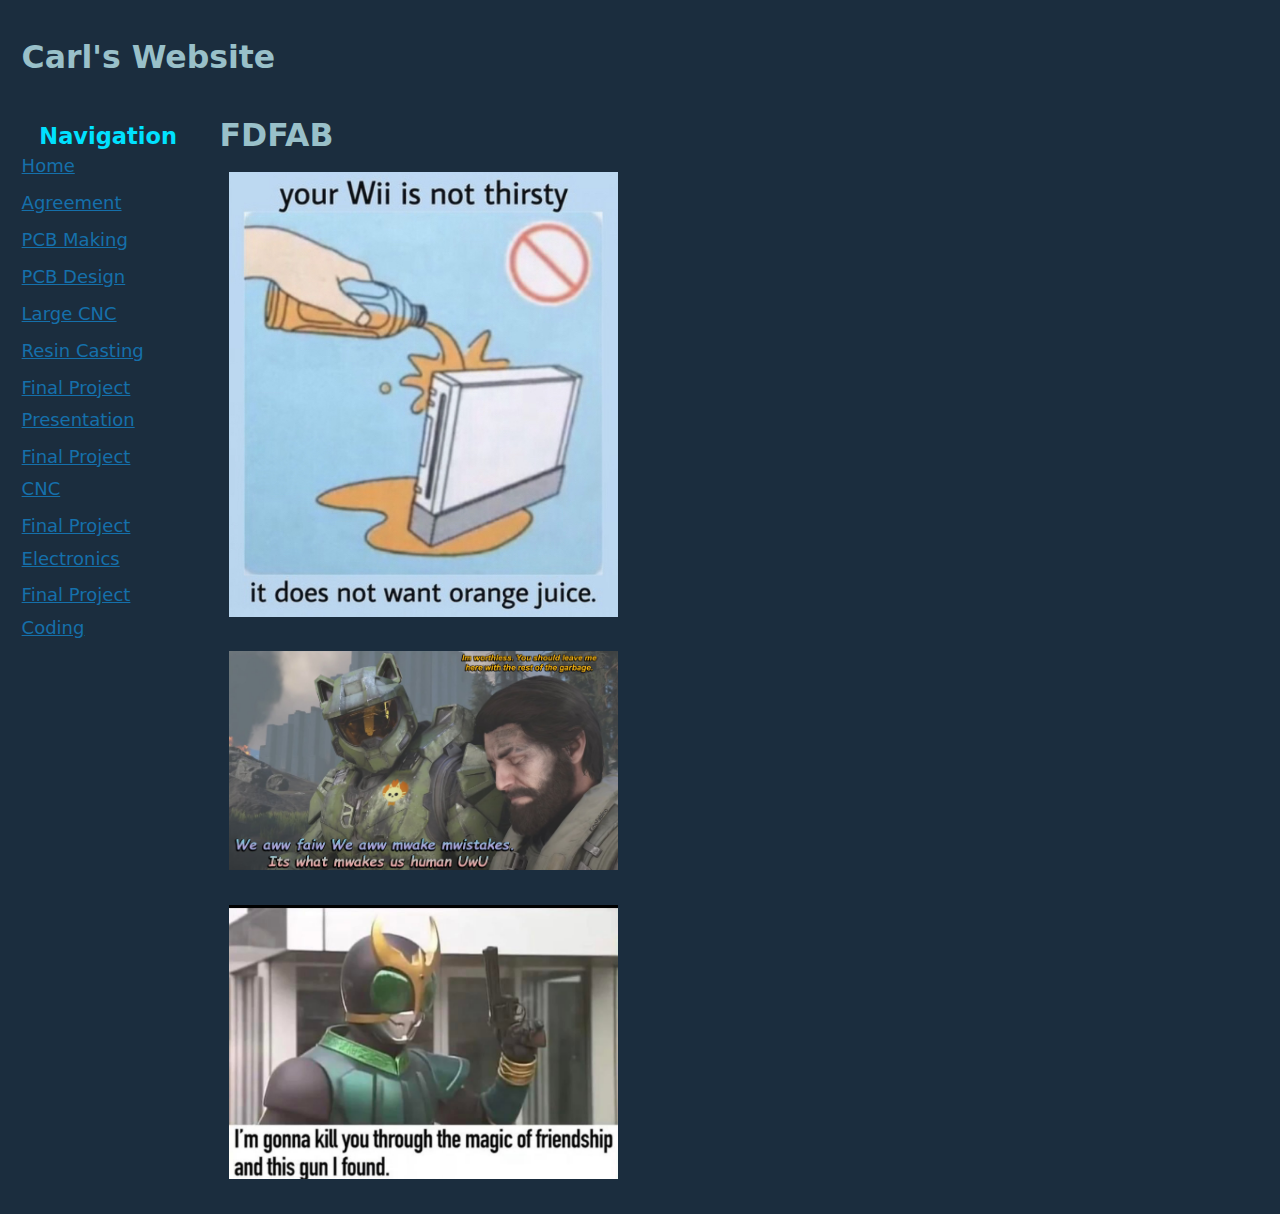
<file: index.html>
<!DOCTYPE HTML>
<html lang="en-SG">
    <head>
	    <link rel="stylesheet" href="awsm_theme_big-stone.css">
	    <link rel="stylesheet" href="style.css">
    </head>
    <body>
        <h2 class = "header">Carl's Website</h2>
        <nav>
            <h3>Navigation</h3>
            <ul>
                <li><a href="index.html">Home</a> </li> <br>
                <li><a href="agree.html">Agreement</a> </li> <br>
                <li><a href="pcb.html">PCB Making</a> </li> <br>
                <li><a href="route.html">PCB Design</a> </li> <br>
                <li><a href="cnc.html">Large CNC</a> </li> <br>
                <li><a href="resin.html">Resin Casting</a> </li> <br>
                <li><a href="Fproj.html">Final Project Presentation</a> </li> <br>
                <li><a href="Fcnc.html">Final Project CNC</a> </li> <br>
                <li><a href="Felec.html">Final Project Electronics</a> </li> <br>
                <li><a href="Fcode.html">Final Project Coding</a> </li> <br>
            </ul>
        </nav>
        <div>
            <p>
            <h2>FDFAB</h2>
            </p>
            <p>
            <img src="png/thirstywii.png" width="45%"><br>
            <img src="png/uwu.png" width="45%"><br>
            <img src="png/magic.png" width="45%"><br>
            </p>
        </div>
    </body>   
</html>
</file>
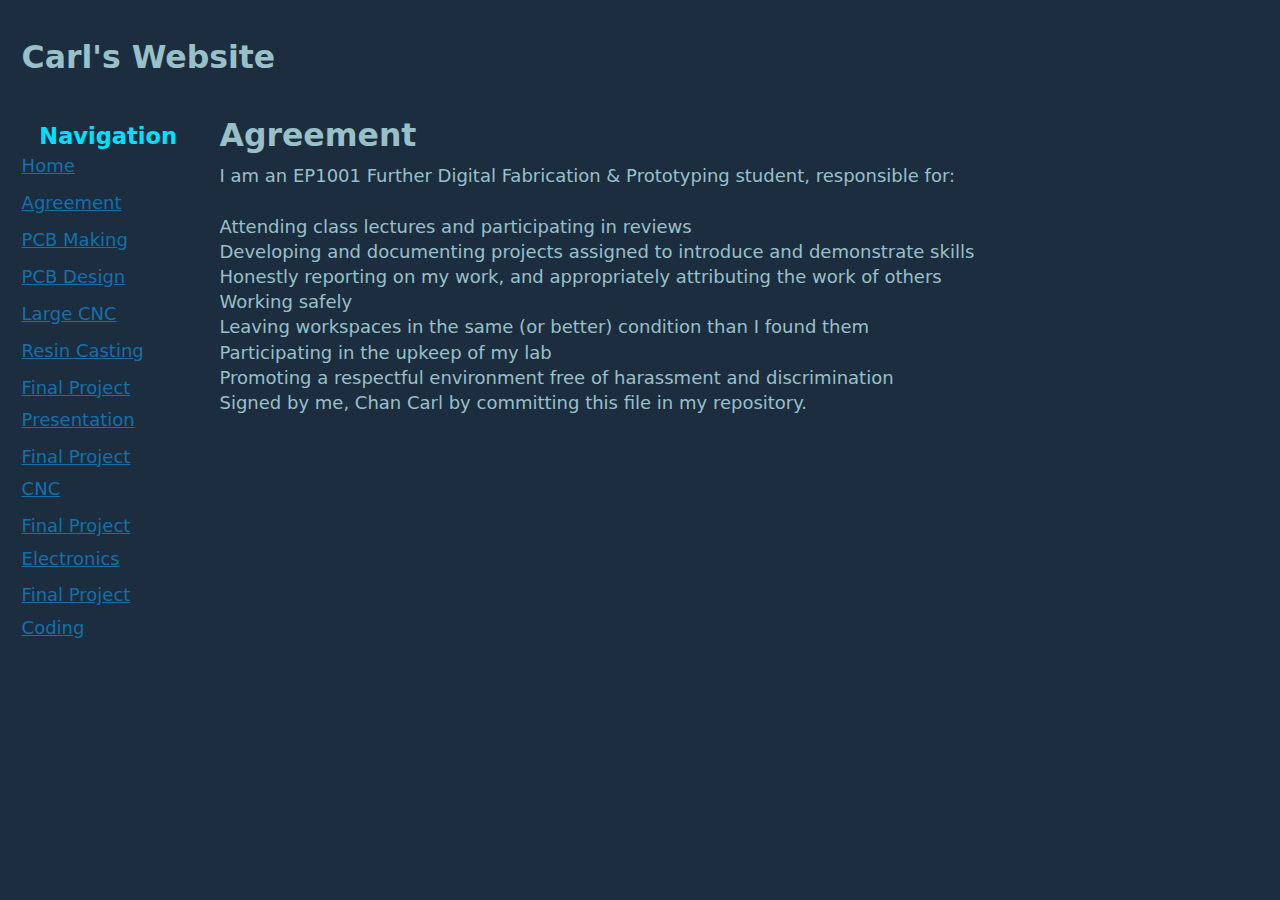
<file: agree.html>
<!DOCTYPE HTML>
<html lang="en-SG">
    <head>
	    <link rel="stylesheet" href="awsm_theme_big-stone.css">
	    <link rel="stylesheet" href="style.css">
    </head>
    <body>
        <h2 class = "header">Carl's Website</h2>
        <nav>
            <h3>Navigation</h3>
            <ul>
                <li><a href="index.html">Home</a> </li> <br>
                <li><a href="agree.html">Agreement</a> </li> <br>
                <li><a href="pcb.html">PCB Making</a> </li> <br>
                <li><a href="route.html">PCB Design</a> </li> <br>
                <li><a href="cnc.html">Large CNC</a> </li> <br>
                <li><a href="resin.html">Resin Casting</a> </li> <br>
                <li><a href="Fproj.html">Final Project Presentation</a> </li> <br>
                <li><a href="Fcnc.html">Final Project CNC</a> </li> <br>
                <li><a href="Felec.html">Final Project Electronics</a> </li> <br>
                <li><a href="Fcode.html">Final Project Coding</a> </li> <br>
            </ul>
            
        </nav>
        <div><!--article-->
            <p>
            <h2>Agreement</h2>
            <p>
                I am an EP1001 Further Digital Fabrication & Prototyping student, responsible for:<br>
                <br>
                Attending class lectures and participating in reviews<br>
                Developing and documenting projects assigned to introduce and demonstrate skills<br>
                Honestly reporting on my work, and appropriately attributing the work of others<br>
                Working safely<br>
                Leaving workspaces in the same (or better) condition than I found them<br>
                Participating in the upkeep of my lab<br>
                Promoting a respectful environment free of harassment and discrimination<br>
                Signed by me, Chan Carl by committing this file in my repository.<br>
            </p>
        </div>
    </body>   
</html>
</file>
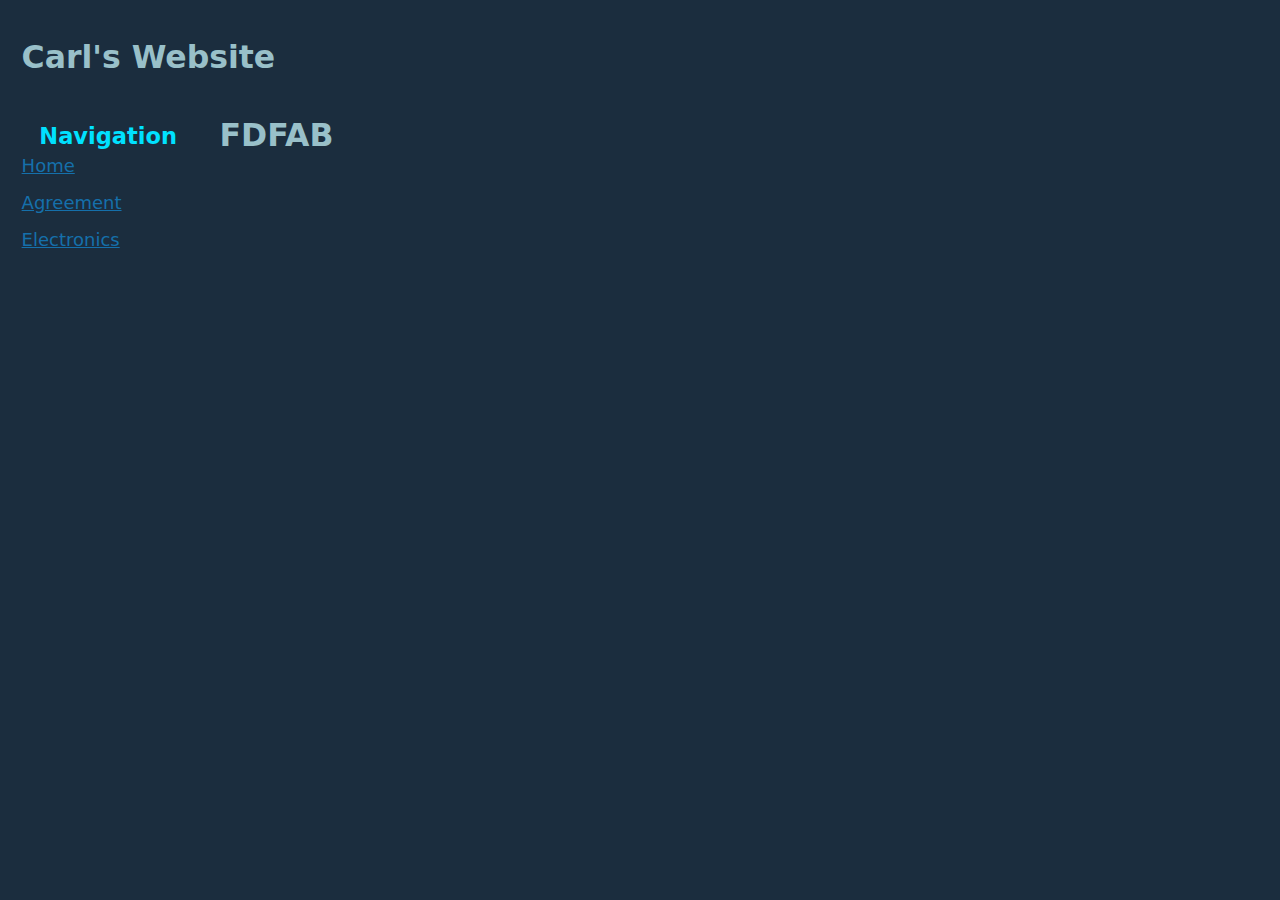
<file: electronics.html>
<!DOCTYPE HTML>
<html lang="en-SG">
    <head>
	    <link rel="stylesheet" href="awsm_theme_big-stone.css">
	    <link rel="stylesheet" href="style.css">
    </head>
    <body>
        <h2 class = "header">Carl's Website</h2>
        <nav>
            <h3>Navigation</h3>
            <ul>
                <li><a href="index.html">Home</a> </li> <br>
                <li><a href="agree.html">Agreement</a> </li> <br>
                <li><a href="electronics.html">Electronics</a> </li> <br>
            </ul>
            
        </nav>
        <div><!--article-->
            <p>
            <h2>FDFAB</h2>
            <p>
            
            </p>
        </div>
    </body>   
</html>
</file>
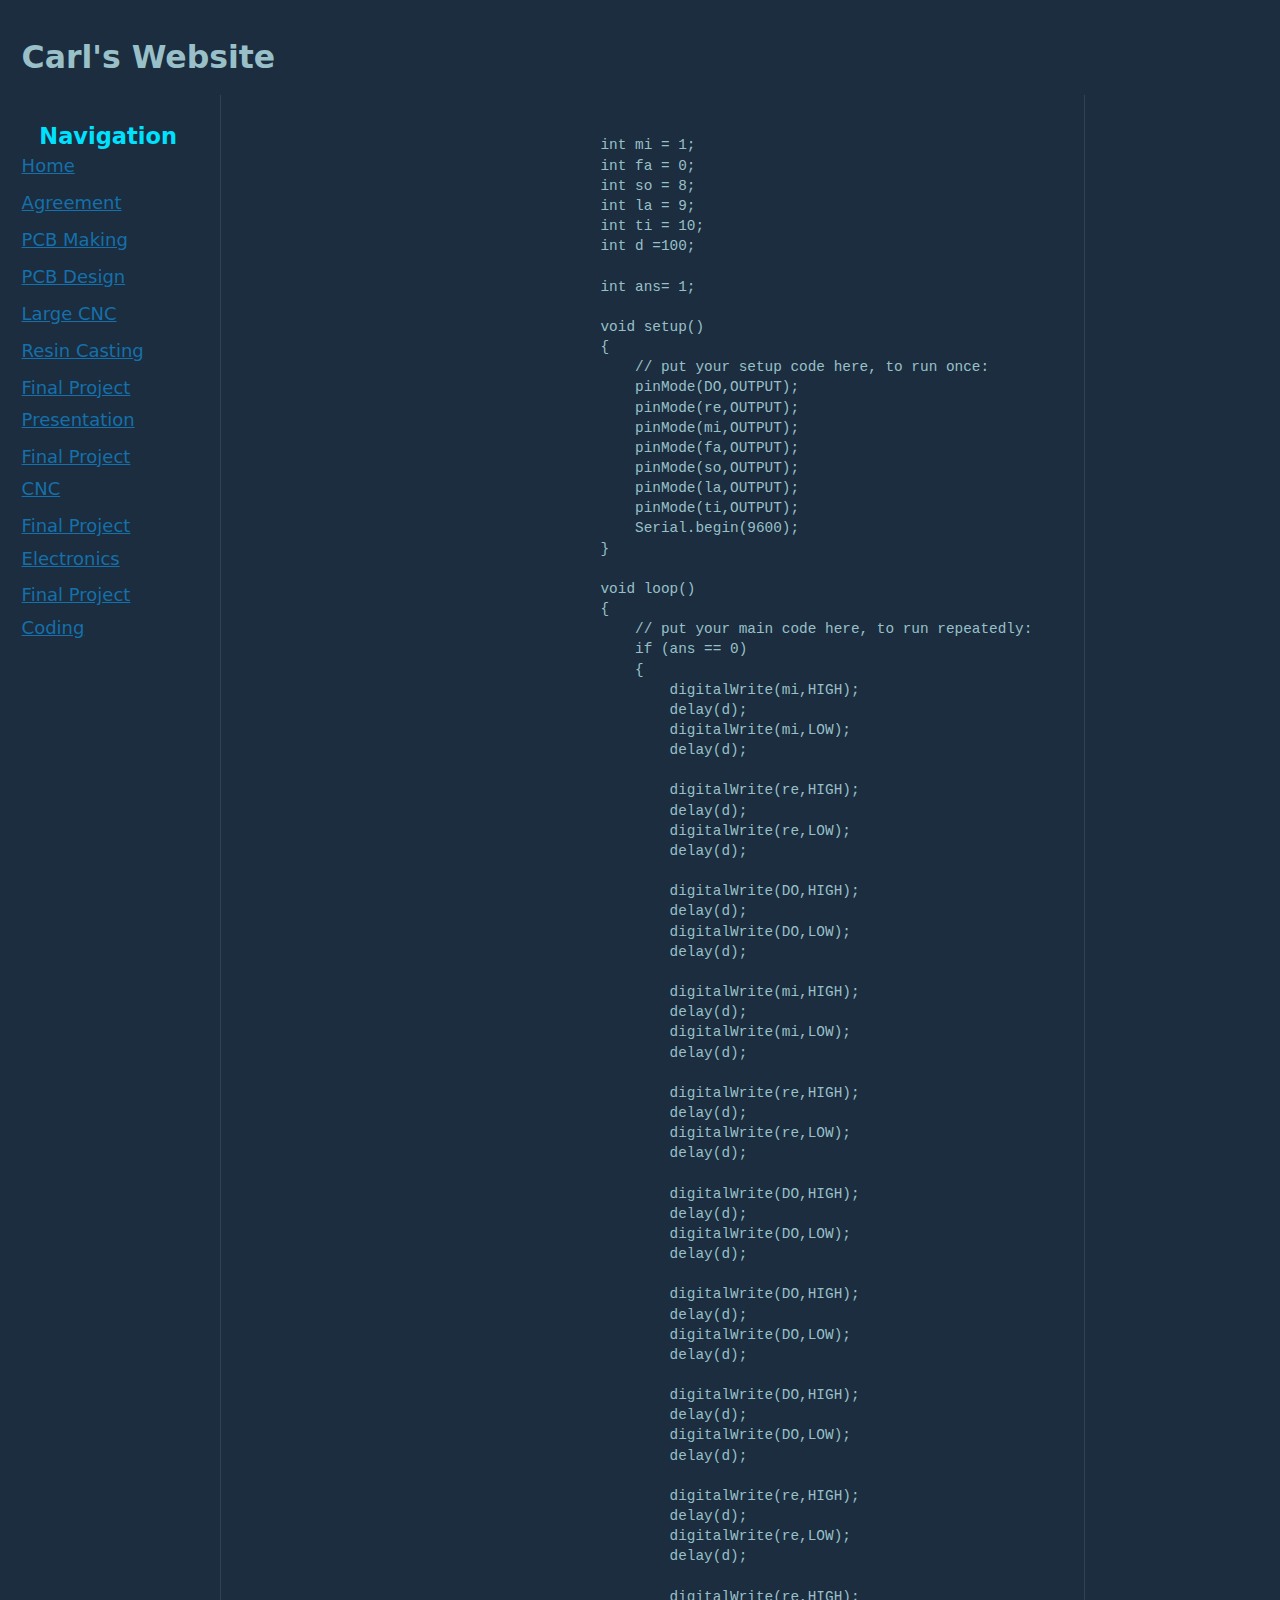
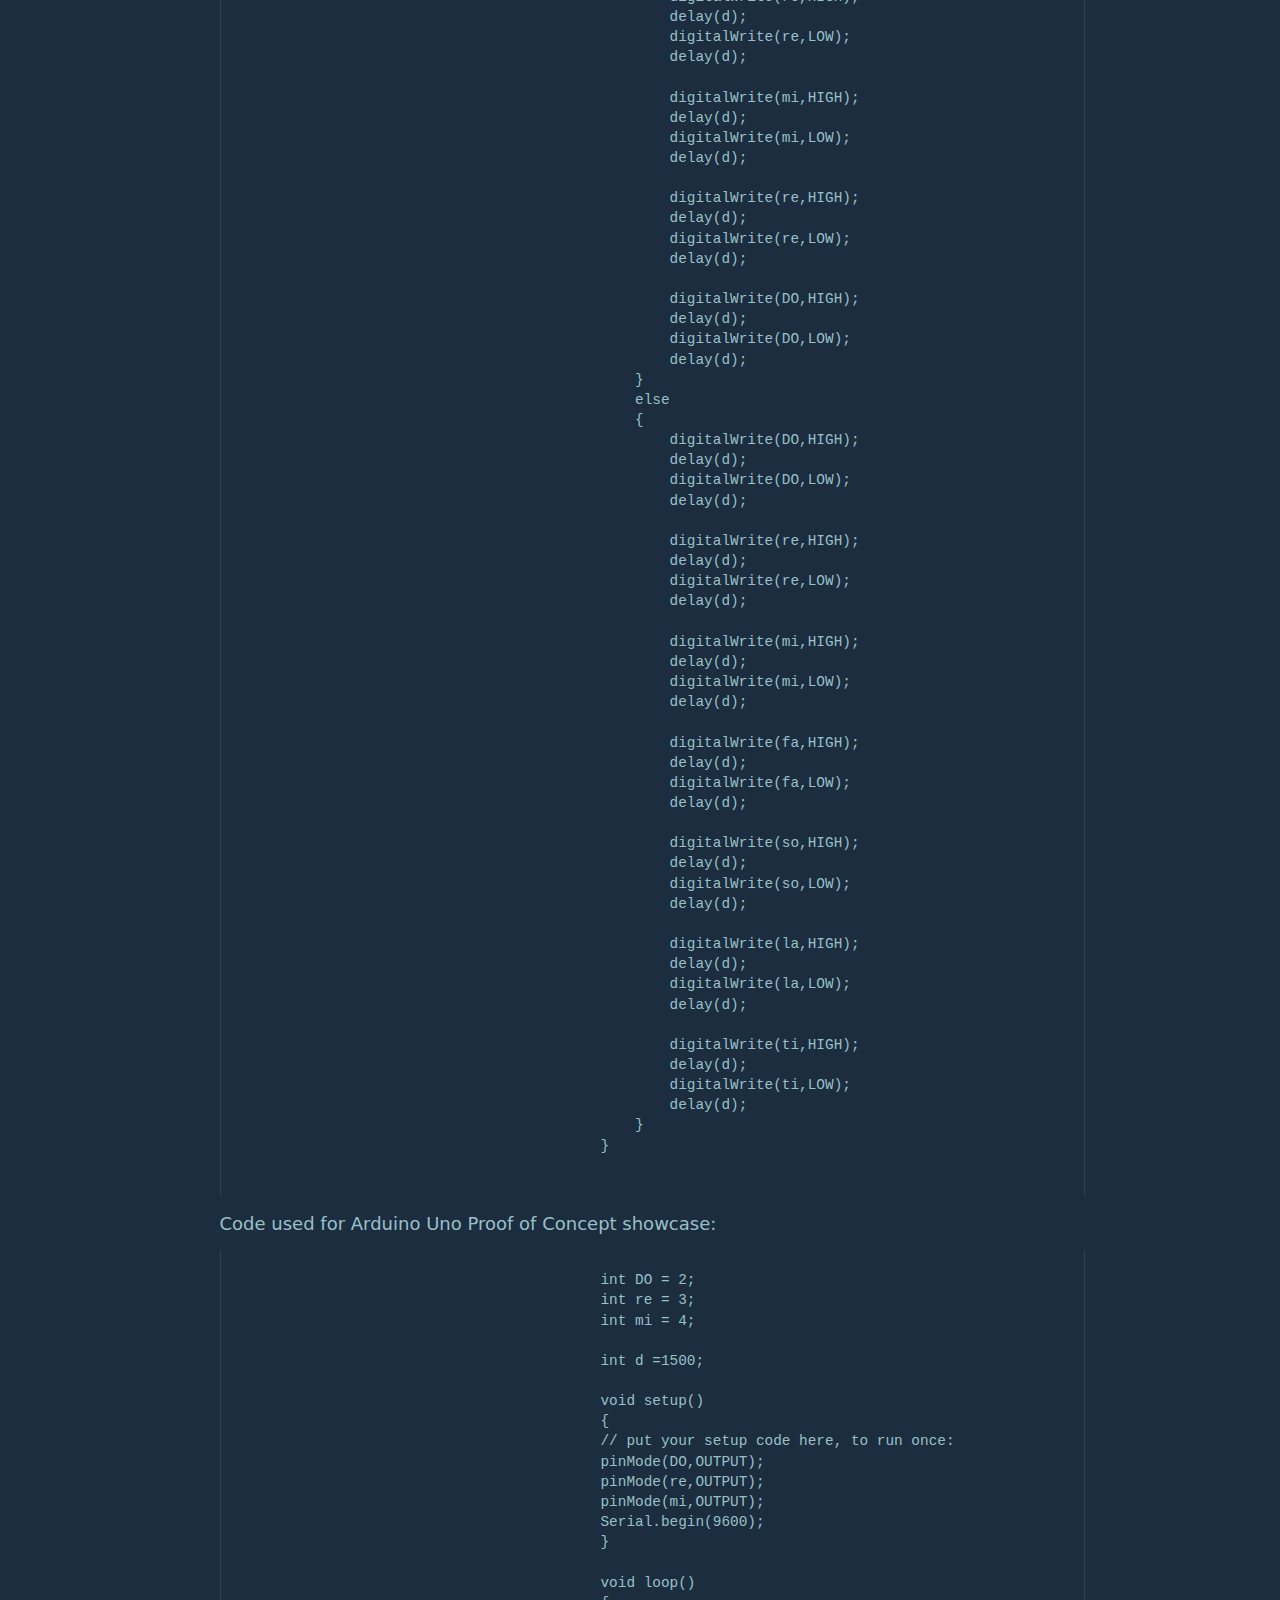
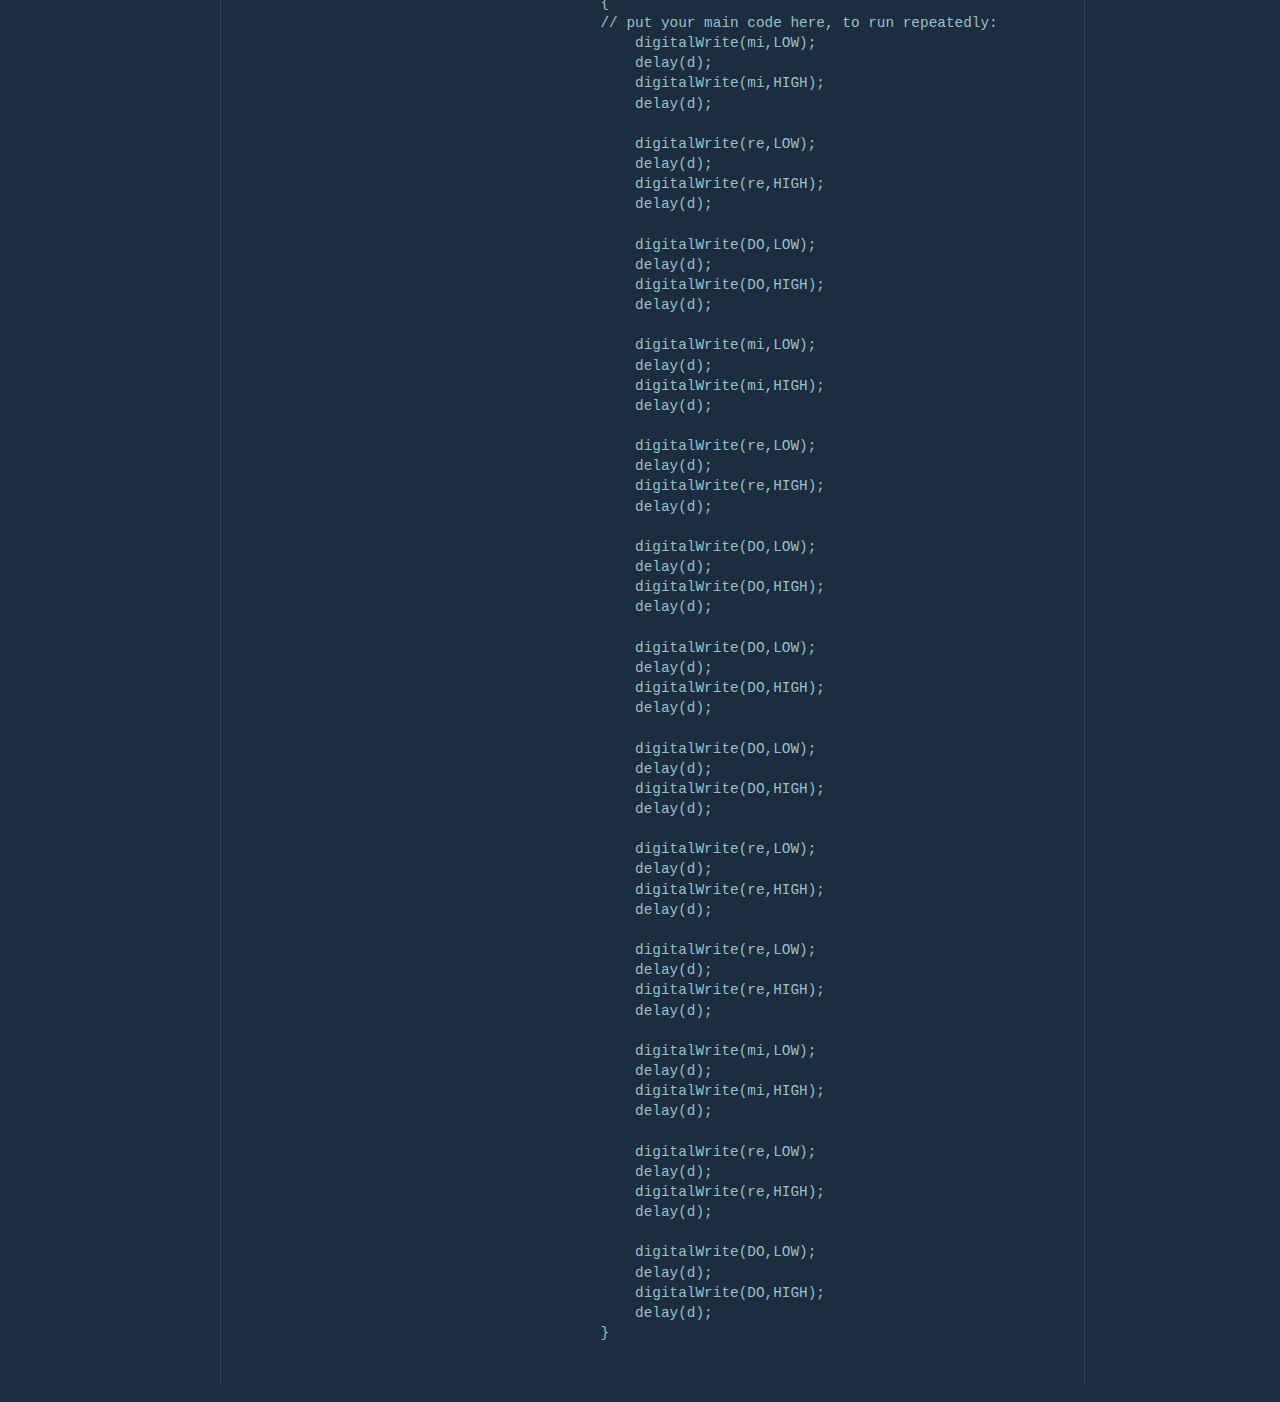
<file: Fcode.html>
<!DOCTYPE HTML>
<html lang="en-SG">
    <head>
	    <link rel="stylesheet" href="awsm_theme_big-stone.css">
	    <link rel="stylesheet" href="style.css">
    </head>
    <body>
        <h2 class = "header">Carl's Website</h2>
        <nav>
            <h3>Navigation</h3>
            <ul>
                <li><a href="index.html">Home</a> </li> <br>
                <li><a href="agree.html">Agreement</a> </li> <br>
                <li><a href="pcb.html">PCB Making</a> </li> <br>
                <li><a href="route.html">PCB Design</a> </li> <br>
                <li><a href="cnc.html">Large CNC</a> </li> <br>
                <li><a href="resin.html">Resin Casting</a> </li> <br>
                <li><a href="Fproj.html">Final Project Presentation</a> </li> <br>
                <li><a href="Fcnc.html">Final Project CNC</a> </li> <br>
                <li><a href="Felec.html">Final Project Electronics</a> </li> <br>
                <li><a href="Fcode.html">Final Project Coding</a> </li> <br>
            </ul>
            
        </nav>
        <div><!--article-->
            <p>
                <pre> 
                    <code>
                        int mi = 1;
                        int fa = 0;
                        int so = 8;
                        int la = 9;
                        int ti = 10;
                        int d =100;

                        int ans= 1;
                        
                        void setup() 
                        {
                            // put your setup code here, to run once:
                            pinMode(DO,OUTPUT);
                            pinMode(re,OUTPUT);
                            pinMode(mi,OUTPUT);
                            pinMode(fa,OUTPUT);
                            pinMode(so,OUTPUT);
                            pinMode(la,OUTPUT);
                            pinMode(ti,OUTPUT);
                            Serial.begin(9600);
                        }

                        void loop() 
                        {
                            // put your main code here, to run repeatedly:
                            if (ans == 0)
                            {
                                digitalWrite(mi,HIGH);
                                delay(d);
                                digitalWrite(mi,LOW);
                                delay(d);
                                
                                digitalWrite(re,HIGH);
                                delay(d);
                                digitalWrite(re,LOW);
                                delay(d);
                                
                                digitalWrite(DO,HIGH);
                                delay(d);
                                digitalWrite(DO,LOW);
                                delay(d);
                                
                                digitalWrite(mi,HIGH);
                                delay(d);
                                digitalWrite(mi,LOW);
                                delay(d);
                            
                                digitalWrite(re,HIGH);
                                delay(d);
                                digitalWrite(re,LOW);
                                delay(d);
                                
                                digitalWrite(DO,HIGH);
                                delay(d);
                                digitalWrite(DO,LOW);
                                delay(d);
                                
                                digitalWrite(DO,HIGH);
                                delay(d);
                                digitalWrite(DO,LOW);
                                delay(d);
                            
                                digitalWrite(DO,HIGH);
                                delay(d);
                                digitalWrite(DO,LOW);
                                delay(d);
                            
                                digitalWrite(re,HIGH);
                                delay(d);
                                digitalWrite(re,LOW);
                                delay(d);
                            
                                digitalWrite(re,HIGH);
                                delay(d);
                                digitalWrite(re,LOW);
                                delay(d);
                            
                                digitalWrite(mi,HIGH);
                                delay(d);
                                digitalWrite(mi,LOW);
                                delay(d);
                                
                                digitalWrite(re,HIGH);
                                delay(d);
                                digitalWrite(re,LOW);
                                delay(d);
                                
                                digitalWrite(DO,HIGH);
                                delay(d);
                                digitalWrite(DO,LOW);
                                delay(d);
                            }
                            else
                            {
                                digitalWrite(DO,HIGH);
                                delay(d);
                                digitalWrite(DO,LOW);
                                delay(d);

                                digitalWrite(re,HIGH);
                                delay(d);
                                digitalWrite(re,LOW);
                                delay(d);

                                digitalWrite(mi,HIGH);
                                delay(d);
                                digitalWrite(mi,LOW);
                                delay(d);

                                digitalWrite(fa,HIGH);
                                delay(d);
                                digitalWrite(fa,LOW);
                                delay(d);

                                digitalWrite(so,HIGH);
                                delay(d);
                                digitalWrite(so,LOW);
                                delay(d);

                                digitalWrite(la,HIGH);
                                delay(d);
                                digitalWrite(la,LOW);
                                delay(d);

                                digitalWrite(ti,HIGH);
                                delay(d);
                                digitalWrite(ti,LOW);
                                delay(d);
                            }
                        }
                    </code>
                </pre>
                Code used for Arduino Uno Proof of Concept showcase:<br>
                <pre>
                    <code>
                        int DO = 2;
                        int re = 3;
                        int mi = 4;

                        int d =1500;

                        void setup() 
                        {
                        // put your setup code here, to run once:
                        pinMode(DO,OUTPUT);
                        pinMode(re,OUTPUT);
                        pinMode(mi,OUTPUT);
                        Serial.begin(9600);
                        }

                        void loop() 
                        {
                        // put your main code here, to run repeatedly:
                            digitalWrite(mi,LOW);
                            delay(d);
                            digitalWrite(mi,HIGH);
                            delay(d);
                            
                            digitalWrite(re,LOW);
                            delay(d);
                            digitalWrite(re,HIGH);
                            delay(d);
                            
                            digitalWrite(DO,LOW);
                            delay(d);
                            digitalWrite(DO,HIGH);
                            delay(d);
                            
                            digitalWrite(mi,LOW);
                            delay(d);
                            digitalWrite(mi,HIGH);
                            delay(d);
                        
                            digitalWrite(re,LOW);
                            delay(d);
                            digitalWrite(re,HIGH);
                            delay(d);
                            
                            digitalWrite(DO,LOW);
                            delay(d);
                            digitalWrite(DO,HIGH);
                            delay(d);
                            
                            digitalWrite(DO,LOW);
                            delay(d);
                            digitalWrite(DO,HIGH);
                            delay(d);
                        
                            digitalWrite(DO,LOW);
                            delay(d);
                            digitalWrite(DO,HIGH);
                            delay(d);
                        
                            digitalWrite(re,LOW);
                            delay(d);
                            digitalWrite(re,HIGH);
                            delay(d);
                        
                            digitalWrite(re,LOW);
                            delay(d);
                            digitalWrite(re,HIGH);
                            delay(d);
                        
                            digitalWrite(mi,LOW);
                            delay(d);
                            digitalWrite(mi,HIGH);
                            delay(d);
                            
                            digitalWrite(re,LOW);
                            delay(d);
                            digitalWrite(re,HIGH);
                            delay(d);
                            
                            digitalWrite(DO,LOW);
                            delay(d);
                            digitalWrite(DO,HIGH);
                            delay(d);
                        }
                    </code> 
                </pre>
            </p>
        </div>
    </body>   
</html>
</file>
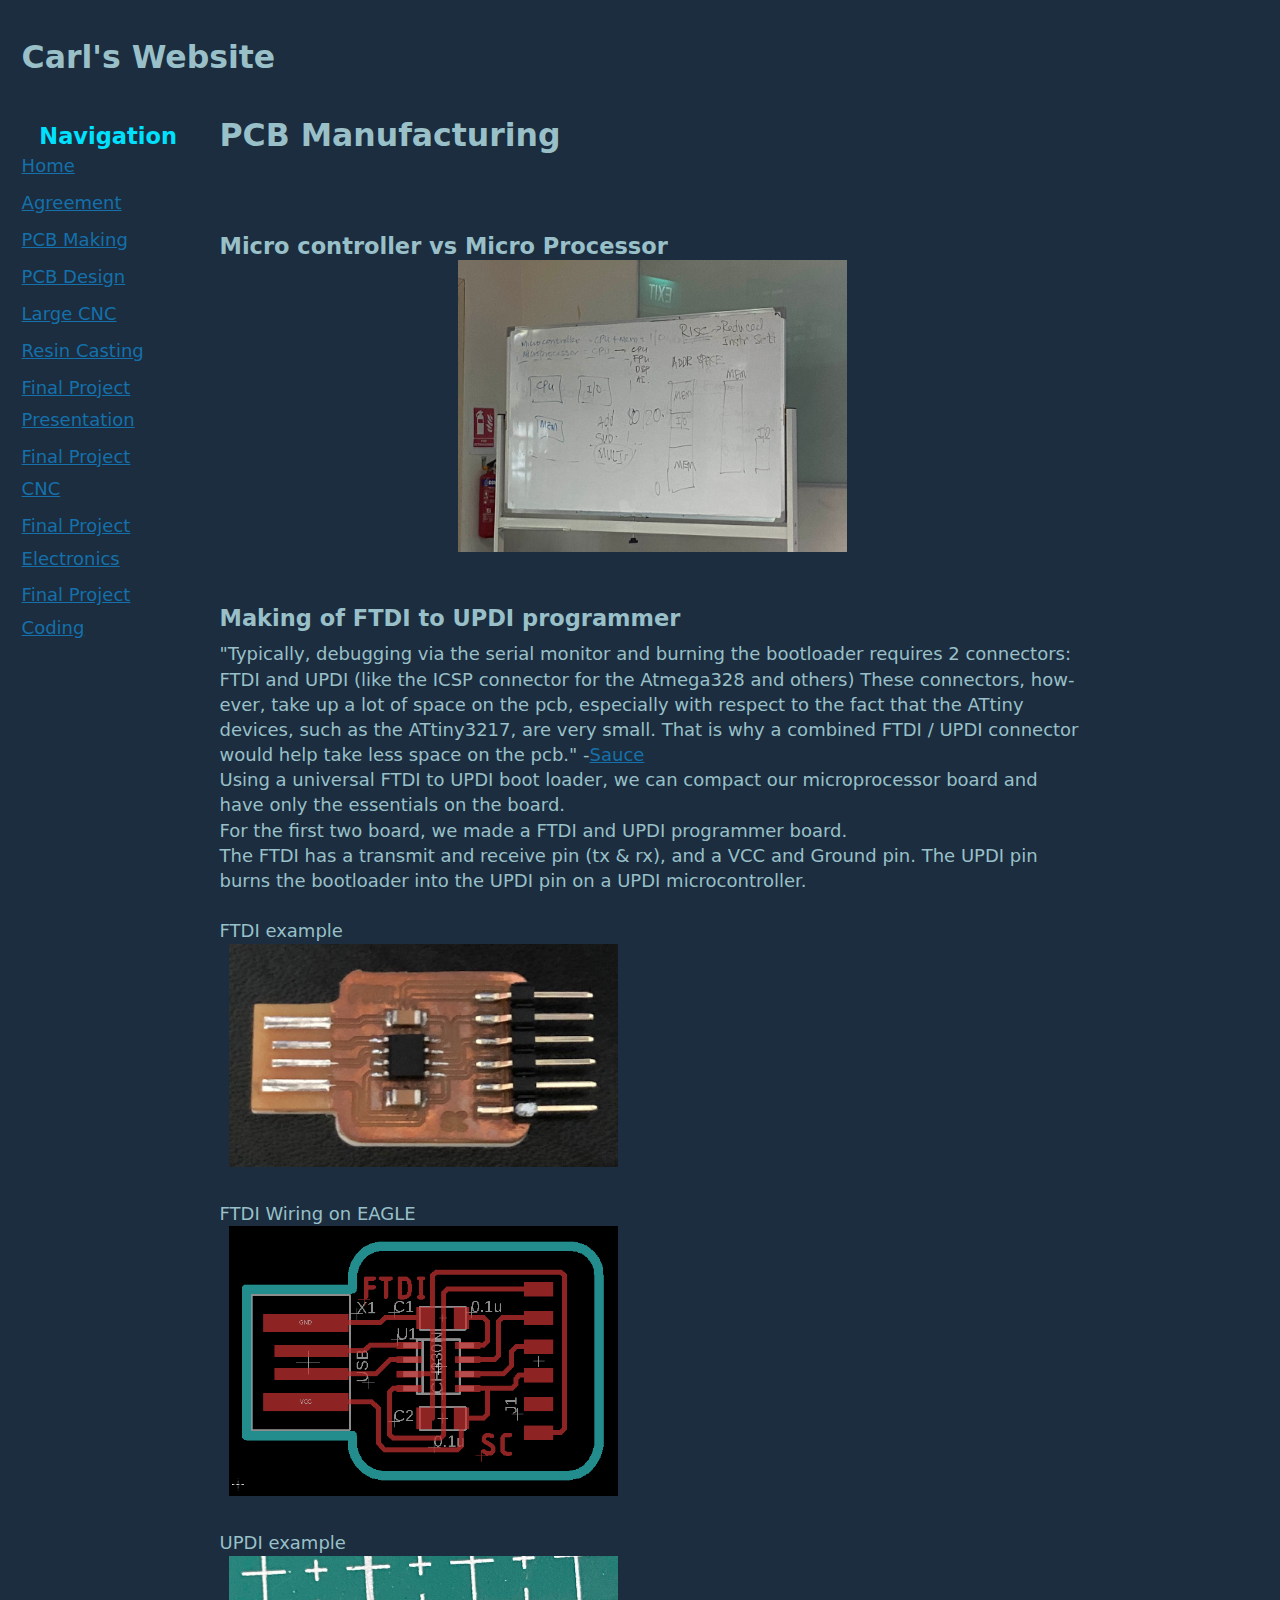
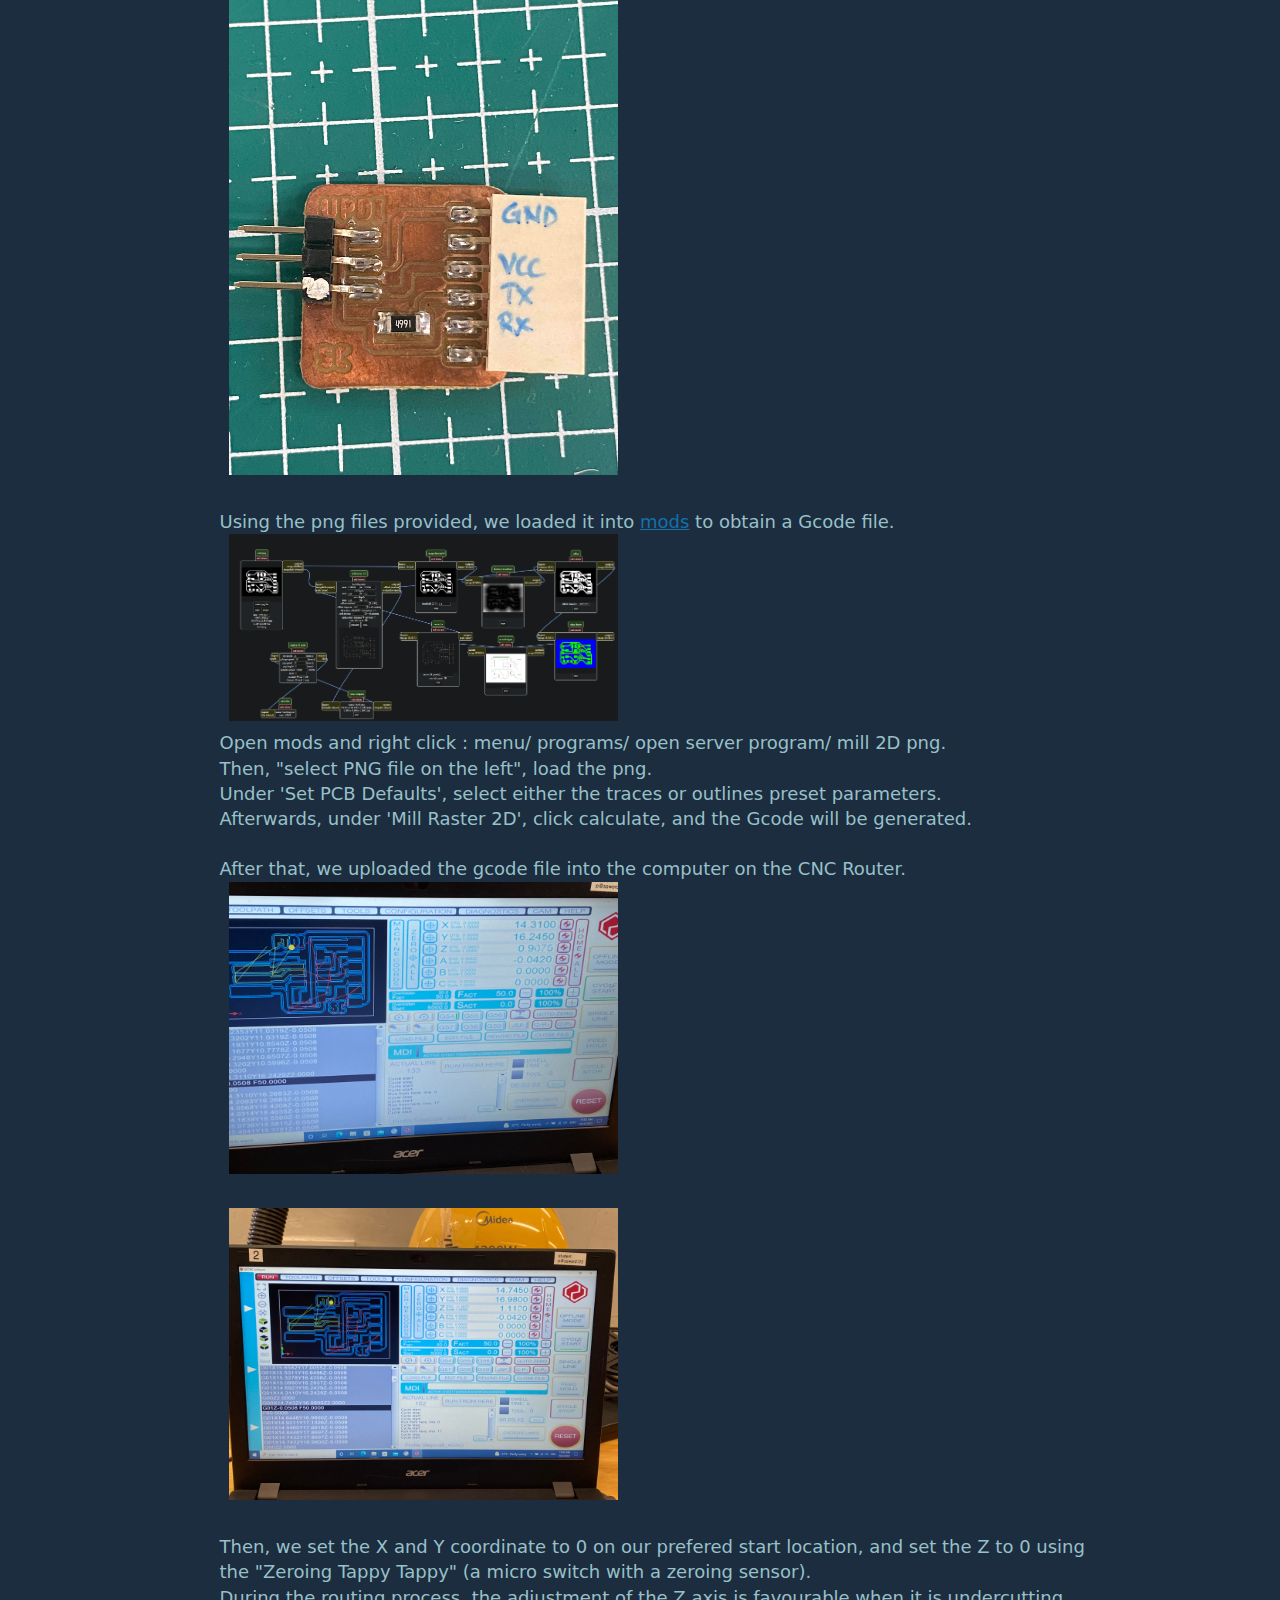
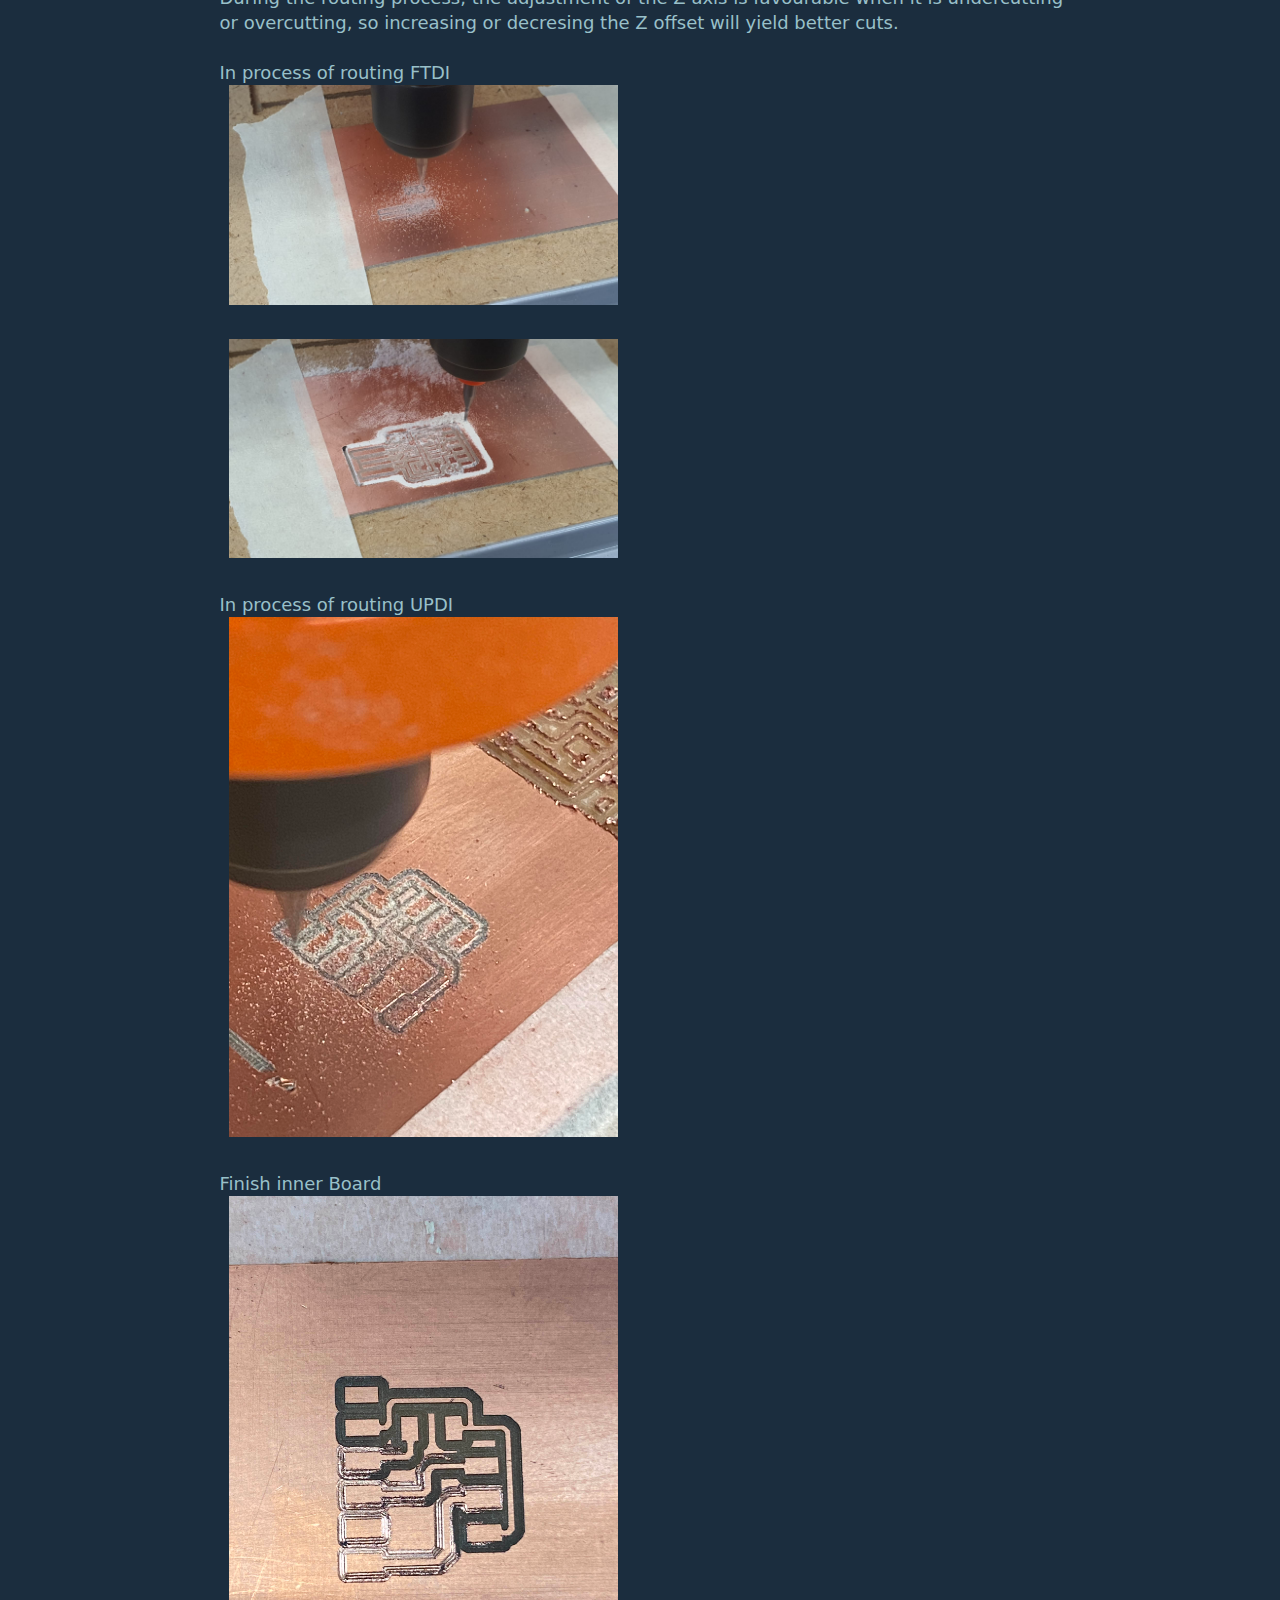
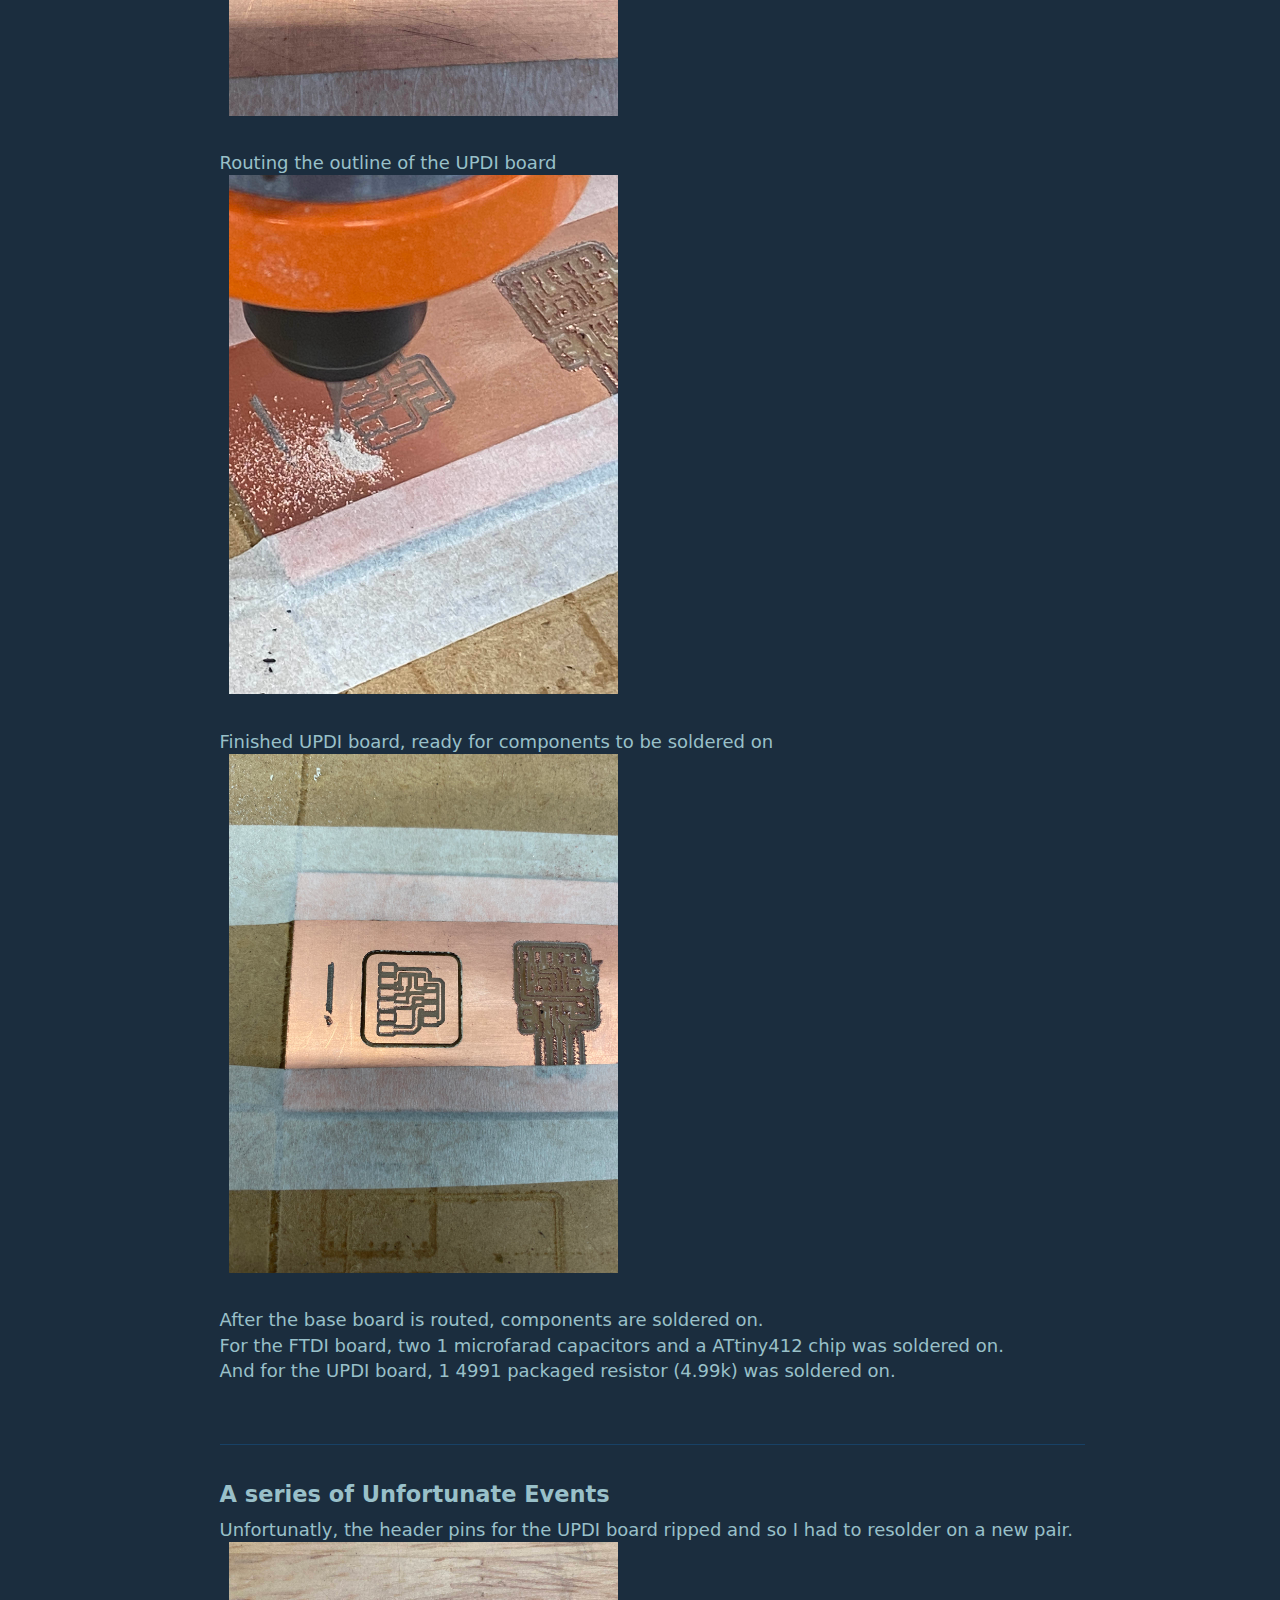
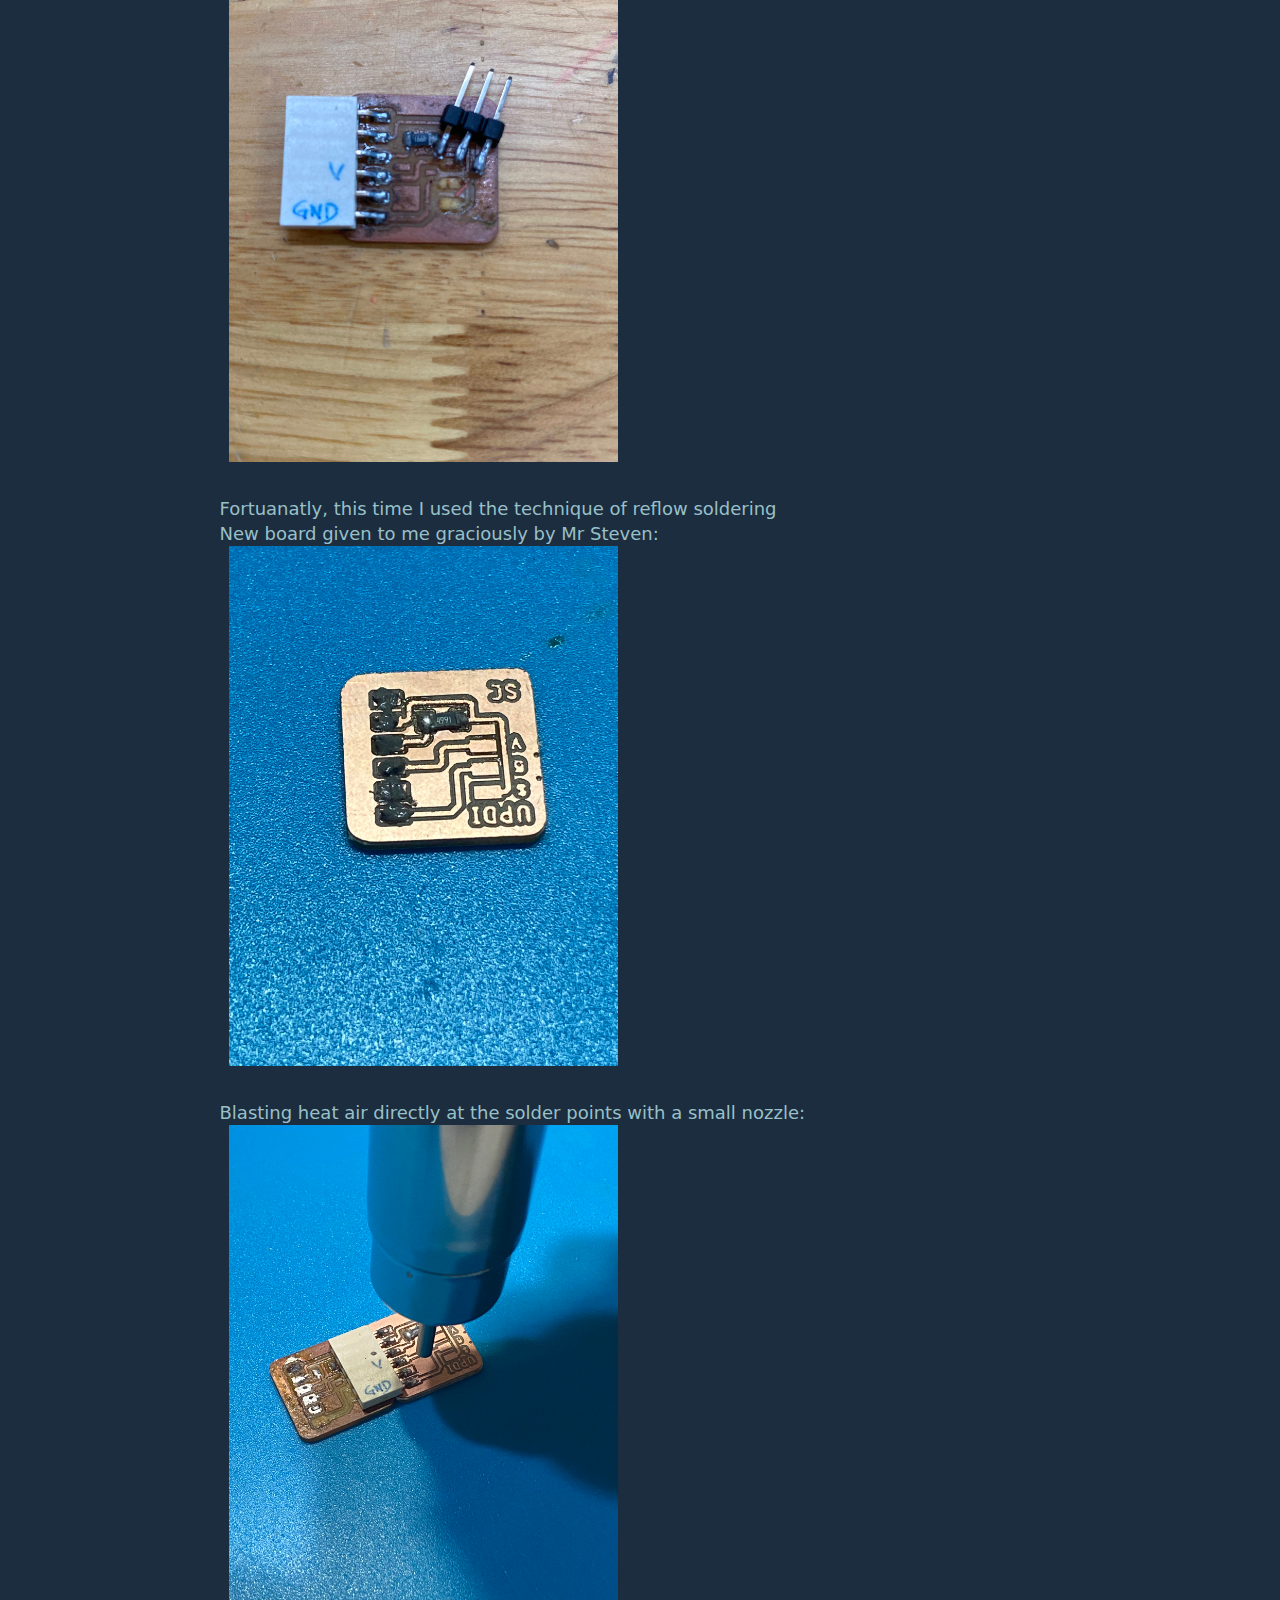
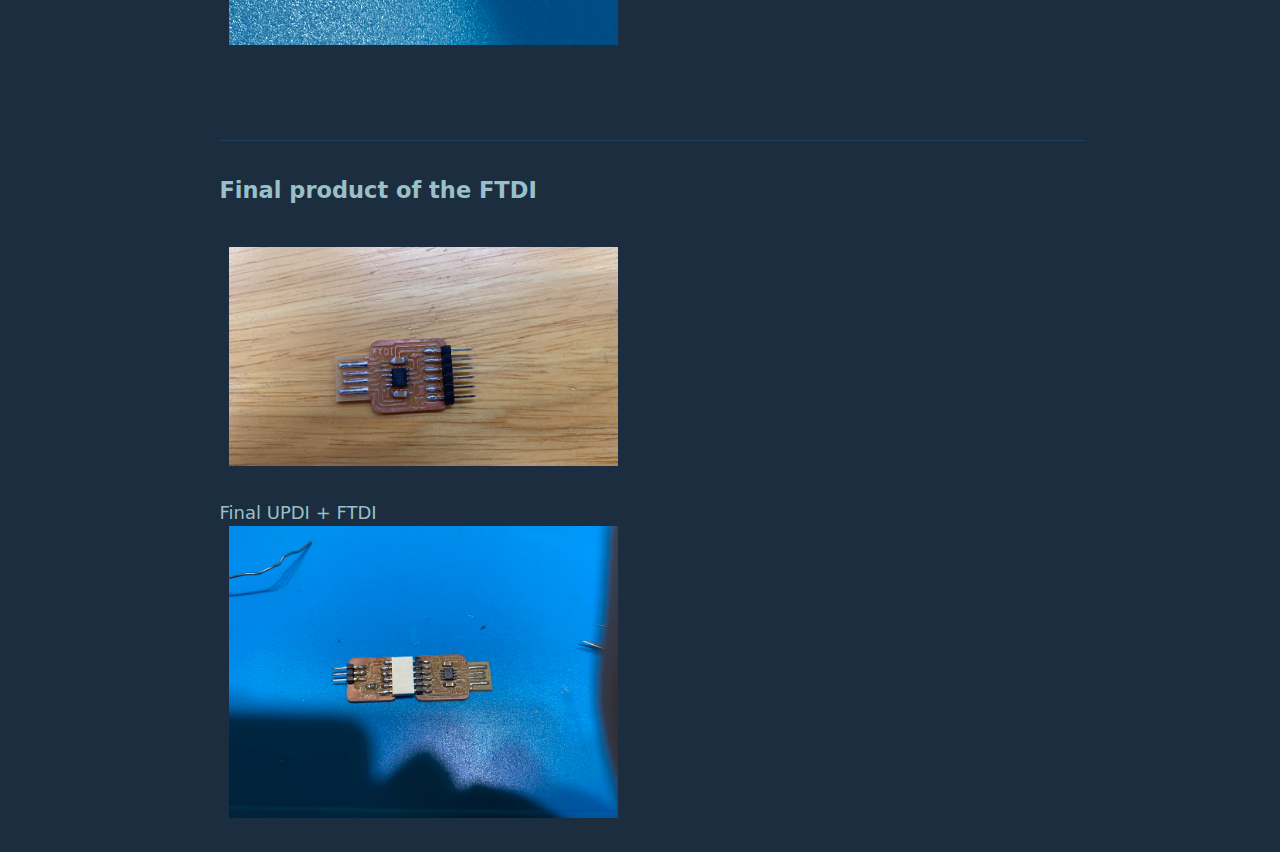
<file: pcb.html>
<!DOCTYPE HTML>
<html lang="en-SG">
    <head>
	    <link rel="stylesheet" href="awsm_theme_big-stone.css">
	    <link rel="stylesheet" href="style.css">
    </head>
    <body>
        <h2 class = "header">Carl's Website</h2>
        <nav>
            <h3>Navigation</h3>
            <ul>
                <li><a href="index.html">Home</a> </li> <br>
                <li><a href="agree.html">Agreement</a> </li> <br>
                <li><a href="pcb.html">PCB Making</a> </li> <br>
                <li><a href="route.html">PCB Design</a> </li> <br>
                <li><a href="cnc.html">Large CNC</a> </li> <br>
                <li><a href="resin.html">Resin Casting</a> </li> <br>
                <li><a href="Fproj.html">Final Project Presentation</a> </li> <br>
                <li><a href="Fcnc.html">Final Project CNC</a> </li> <br>
                <li><a href="Felec.html">Final Project Electronics</a> </li> <br>
                <li><a href="Fcode.html">Final Project Coding</a> </li> <br>
            </ul>
            
        </nav>
        <div><!--article-->
            <p>
            <h2>PCB Manufacturing</h2><br>
            <br>
            <h3>Micro controller vs Micro Processor</h3>
            <img src="png/board 7.jpg" width="45%">
            <br>
            <h3>Making of FTDI to UPDI programmer</h3>
            <p>
                "Typically, debugging via the serial monitor and burning the bootloader requires 2 connectors: FTDI and UPDI (like the ICSP connector for the Atmega328 and others) These connectors, however, take up a lot of space on the pcb, especially with respect to the fact that the ATtiny devices, such as the ATtiny3217, are very small. That is why a combined FTDI / UPDI connector would help take less space on the pcb." -<a href="https://github.com/avandalen/FDTI-UPDI-connector">Sauce</a><br>
                Using a universal FTDI to UPDI boot loader, we can compact our microprocessor board and have only the essentials on the board.<br>
                For the first two board, we made a FTDI and UPDI programmer board.<br>
                The FTDI has a transmit and receive pin (tx & rx), and a VCC and Ground pin. The UPDI pin burns the bootloader into the UPDI pin on a UPDI microcontroller.<br>
                <br>
                FTDI example<br>
                <img src="png/FTDI example 1.png" width="45%">
                <br>
                FTDI Wiring on EAGLE<br>
                <img src="png/FTDI example 2.png" width="45%">
                <br>
                UPDI example<br>
                <img src="png/updi example pins.jpg" width="45%">
                <br>
                Using the png files provided, we loaded it into <a href="https://skeatz.github.io/mods/">mods</a> to obtain a Gcode file.<br>
                <img src="png/Mods.png" width="45%">
                Open mods and right click : menu/ programs/ open server program/ mill 2D png.<br>
                Then, "select PNG file on the left", load the png.<br>
                Under 'Set PCB Defaults', select either the traces or outlines preset parameters.<br>
                Afterwards, under 'Mill Raster 2D', click calculate, and the Gcode will be generated.<br>
                <br>
                After that, we uploaded the gcode file into the computer on the CNC Router.<br>
                <img src="png/ftdi cutting 1.jpg" width="45%"><br>
                <img src="png/ftdi cutting 2.jpg" width="45%"><br>
                Then, we set the X and Y coordinate to 0 on our prefered start location, and set the Z to 0 using the "Zeroing Tappy Tappy" (a micro switch with a zeroing sensor).<br>
                During the routing process, the adjustment of the Z axis is favourable when it is undercutting or overcutting, so increasing or decresing the Z offset will yield better cuts.<br>
                <br>
                In process of routing FTDI
                <img src="png/route ftdi 2.jpg" width="45%"><br>
                <img src="png/route ftdi 1.jpg" width="45%"><br>
                In process of routing UPDI
                <img src="png/route updi 1.jpg" width="45%"><br>
                Finish inner Board 
                <img src="png/updi inner.jpg" width="45%"><br>
                Routing the outline of the UPDI board
                <img src="png/route updi 3.jpg" width="45%"><br>
                Finished UPDI board, ready for components to be soldered on
                <img src="png/updi fin 2.jpg" width="45%"><br>
                After the base board is routed, components are soldered on.<br>
                For the FTDI board, two 1 microfarad capacitors and a ATtiny412 chip was soldered on.<br>
                And for the UPDI board, 1 4991 packaged resistor (4.99k) was soldered on.<br>
                <br>
                <hr>
            </p>
            <h3>A series of Unfortunate Events</h3>
            <p>
                Unfortunatly, the header pins for the UPDI board ripped and so I had to resolder on a new pair.<br>
                <img src="png cnc/IMG_6629.jpg" width="45%"><br>
                Fortuanatly, this time I used the technique of reflow soldering<br>
                New board given to me graciously by Mr Steven:
                <img src="png cnc/IMG_6637.jpg" width="45%"><br>
                Blasting heat air directly at the solder points with a small nozzle:
                <img src="png cnc/IMG_6638.jpg" width="45%"><br>
                <br>
            </p>
            <hr>
            <h3>Final product of the FTDI</h3><br>
            <p>
                <img src="png/ftdi.jpg" width="45%"><br>
                Final UPDI + FTDI<br>
                <img src="png/updi+ftdi.jpg" width="45%"><br>
            </p>
        </div>
    </body>   
</html>
</file>
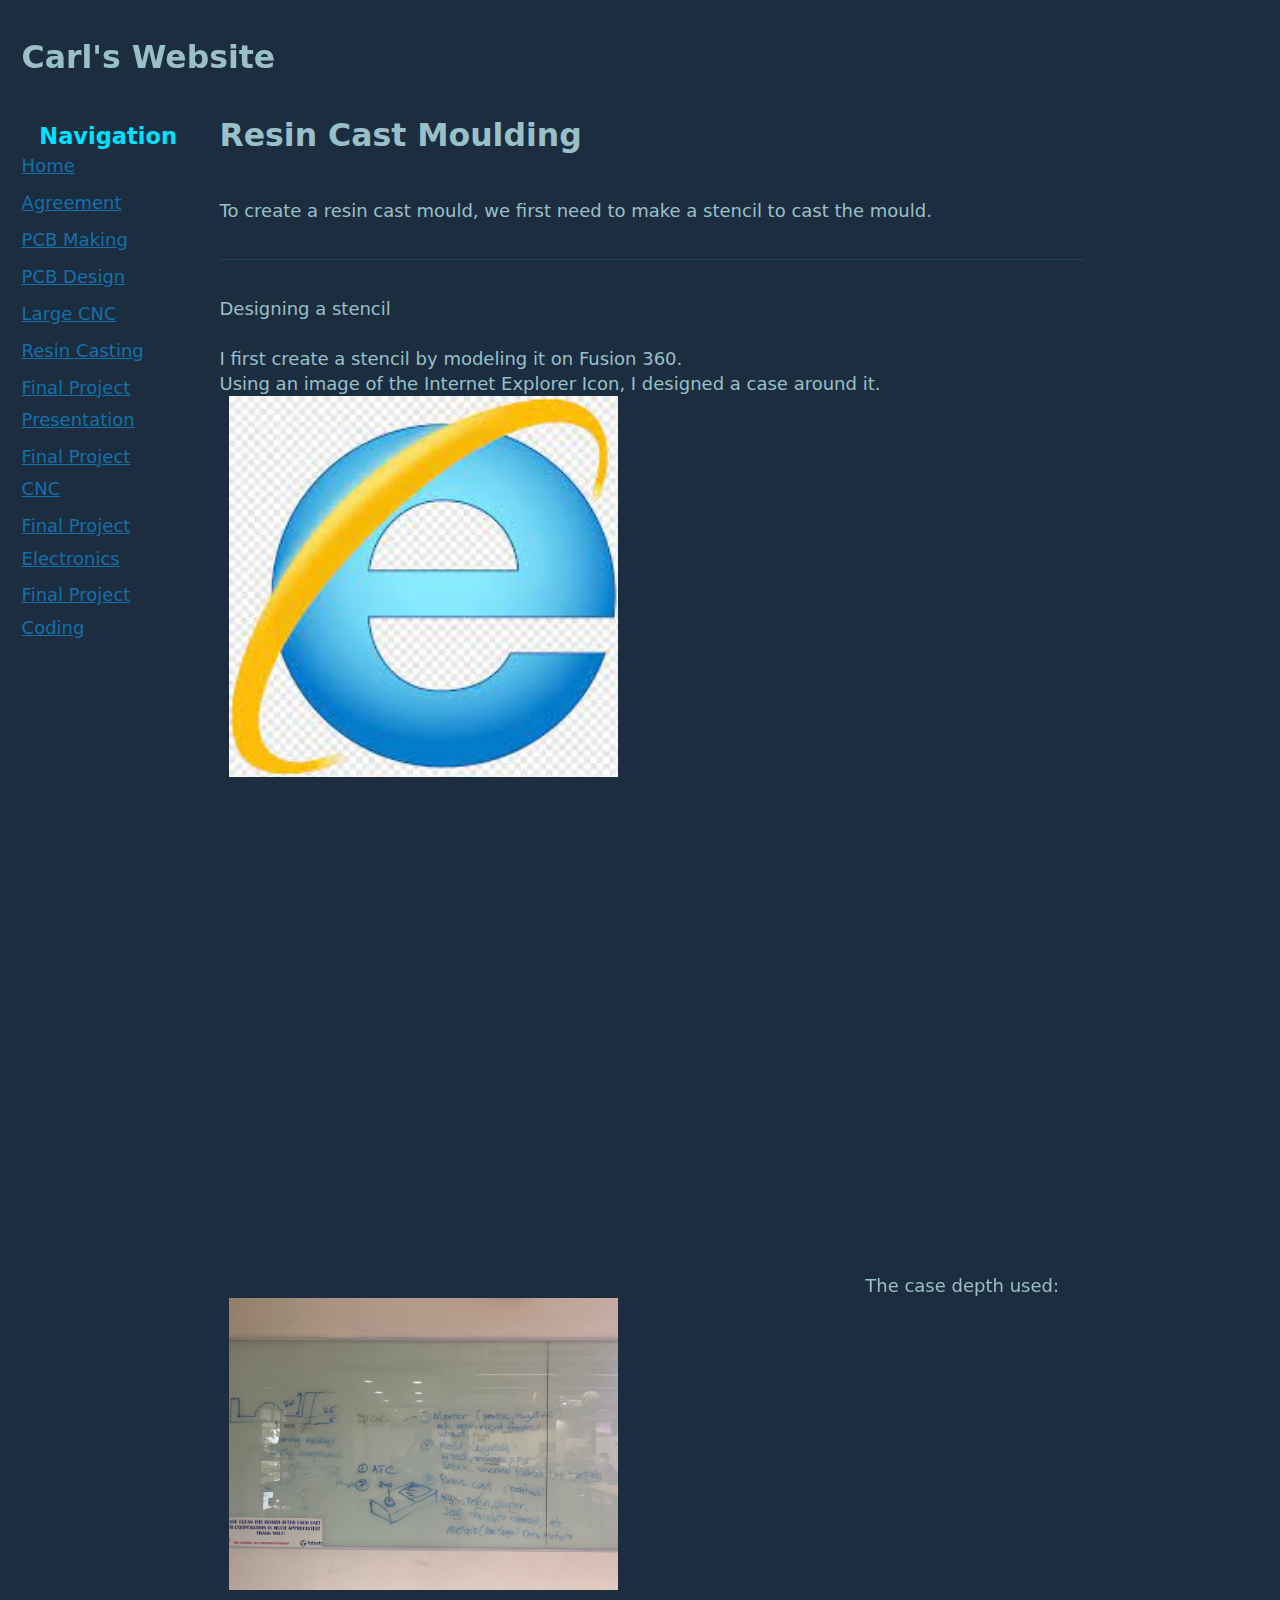
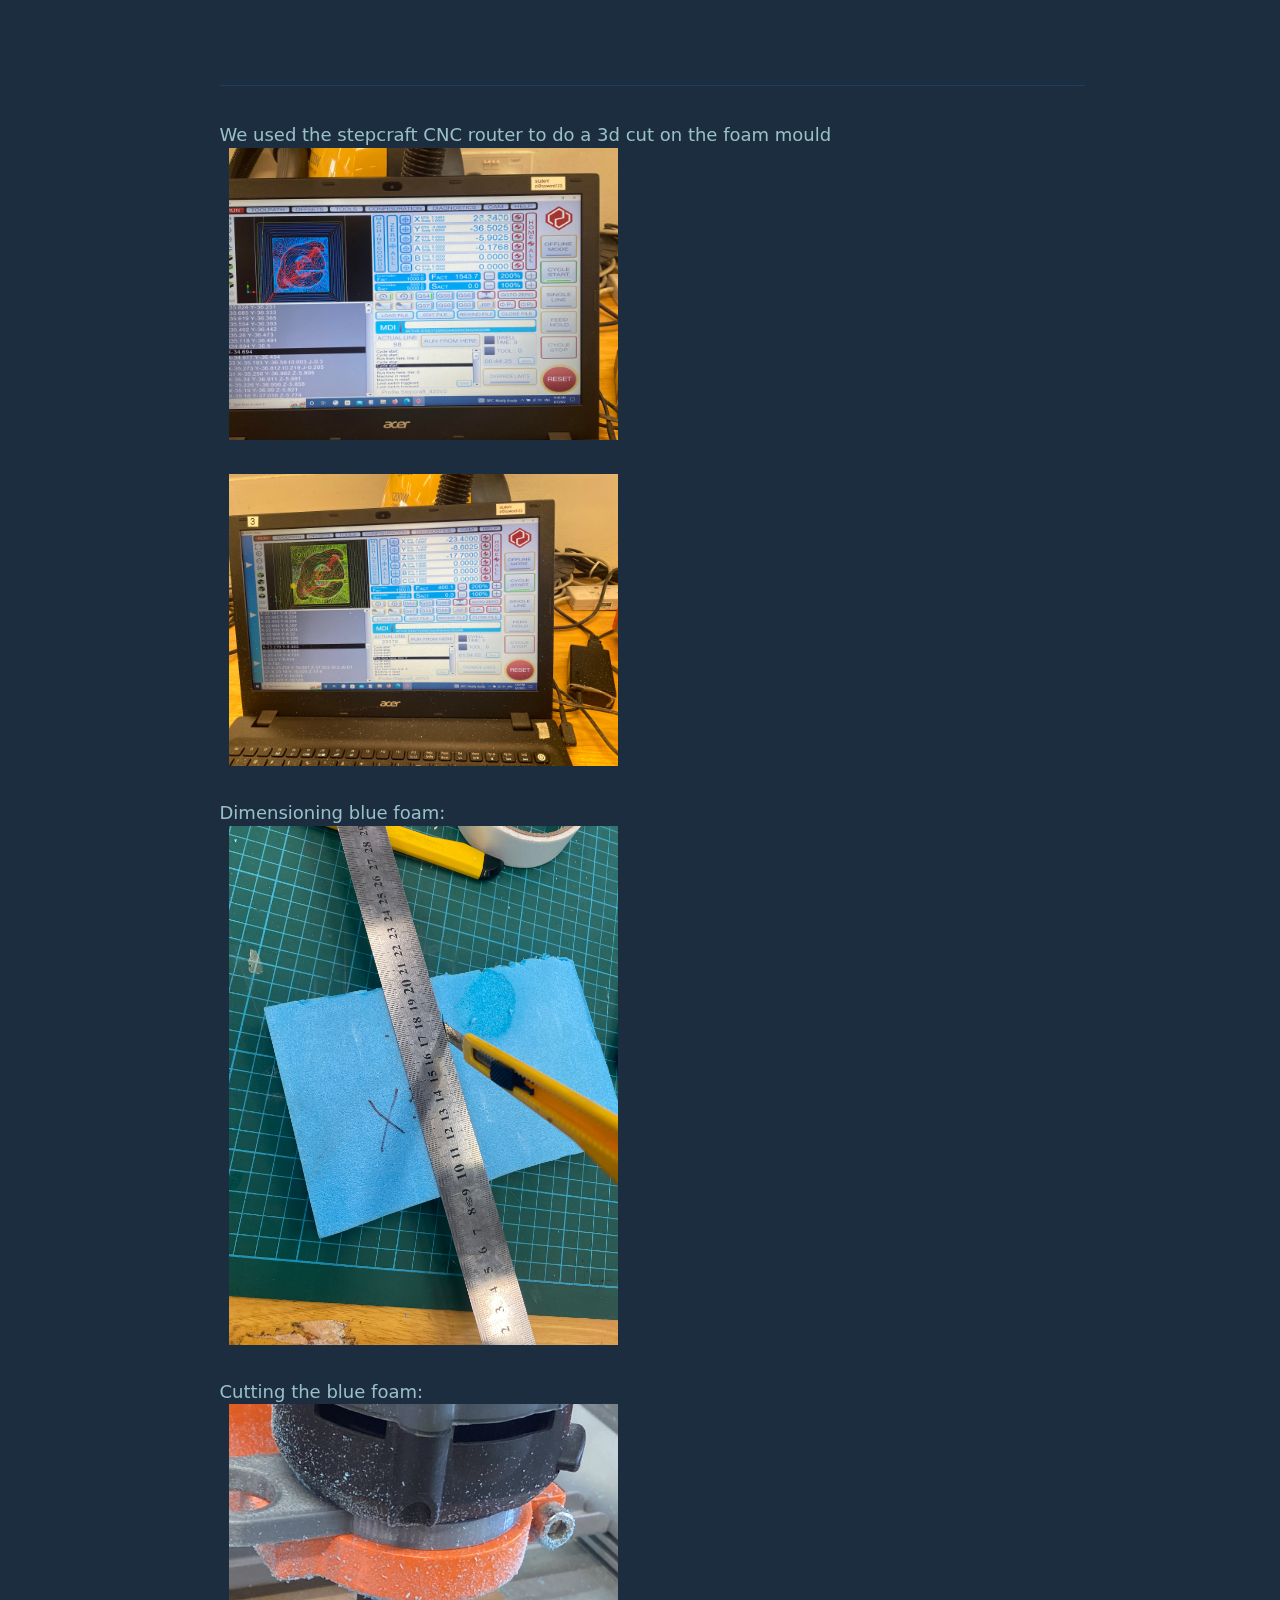
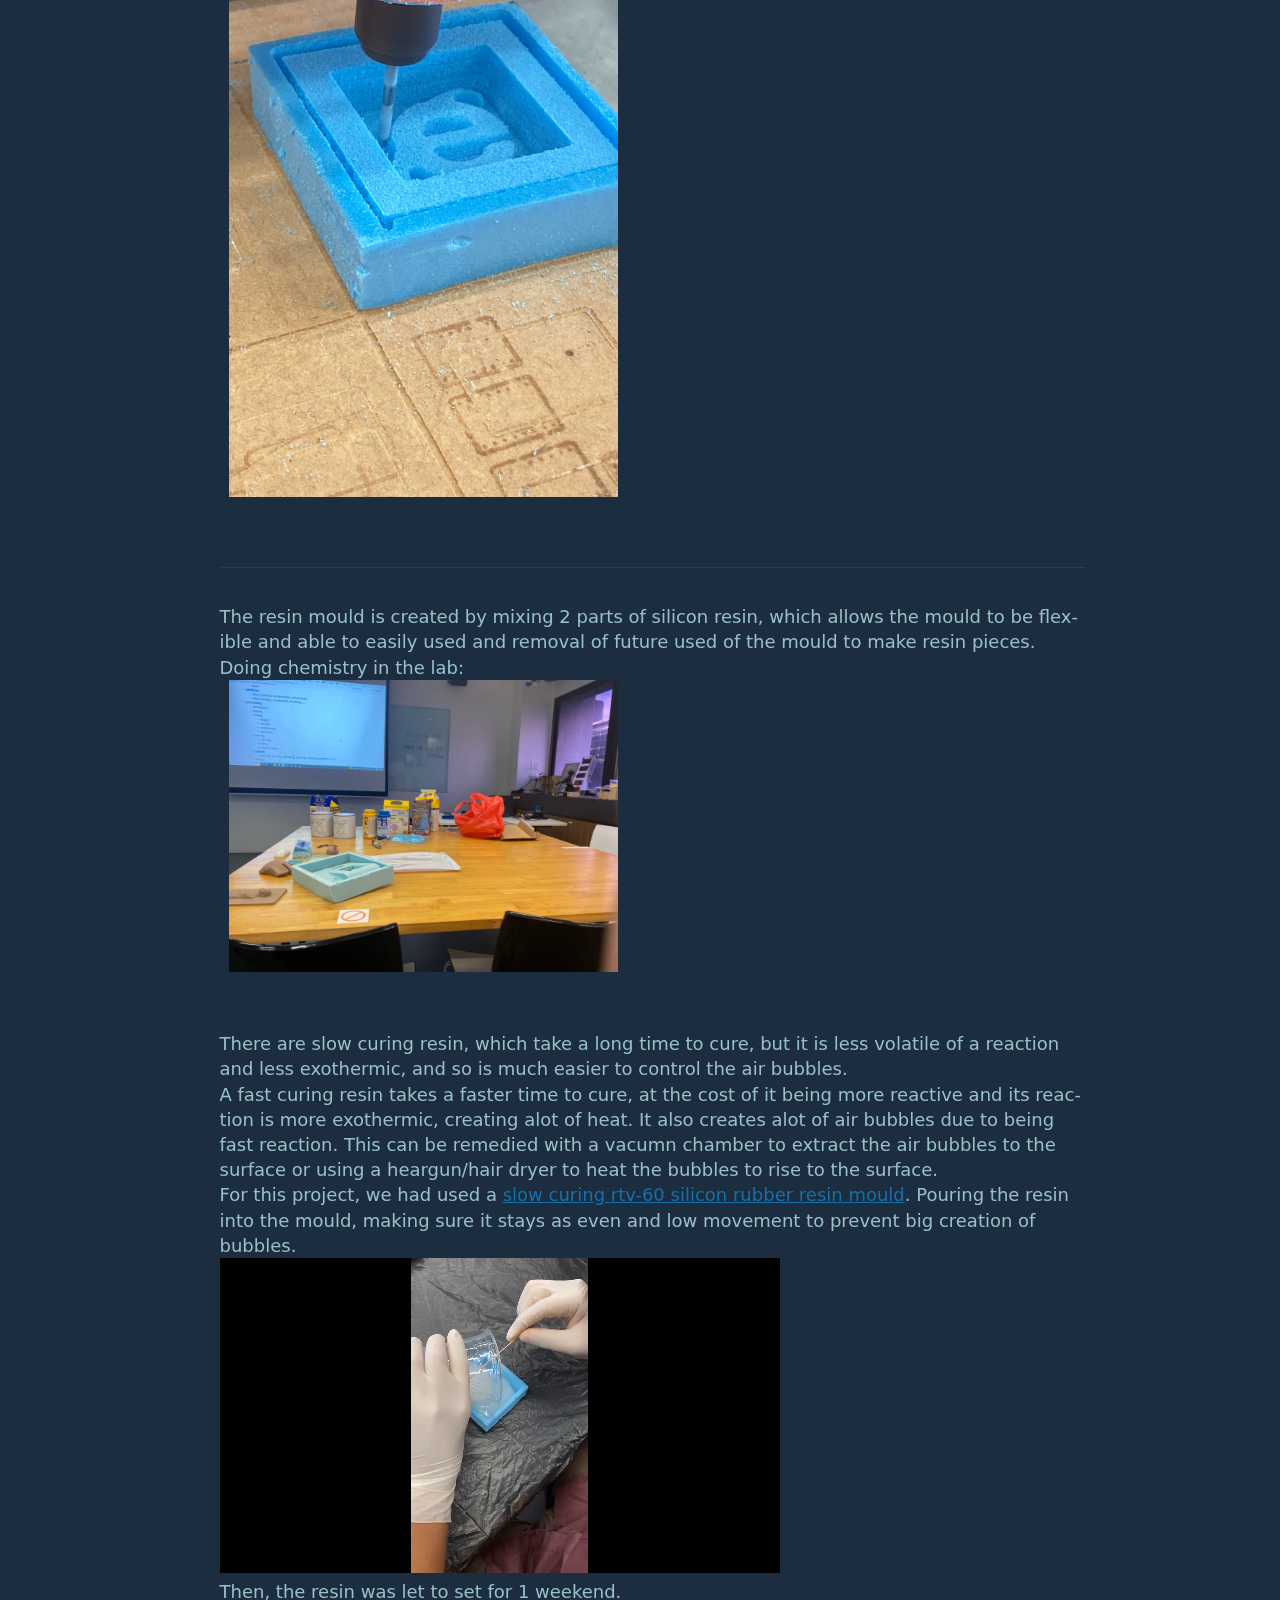
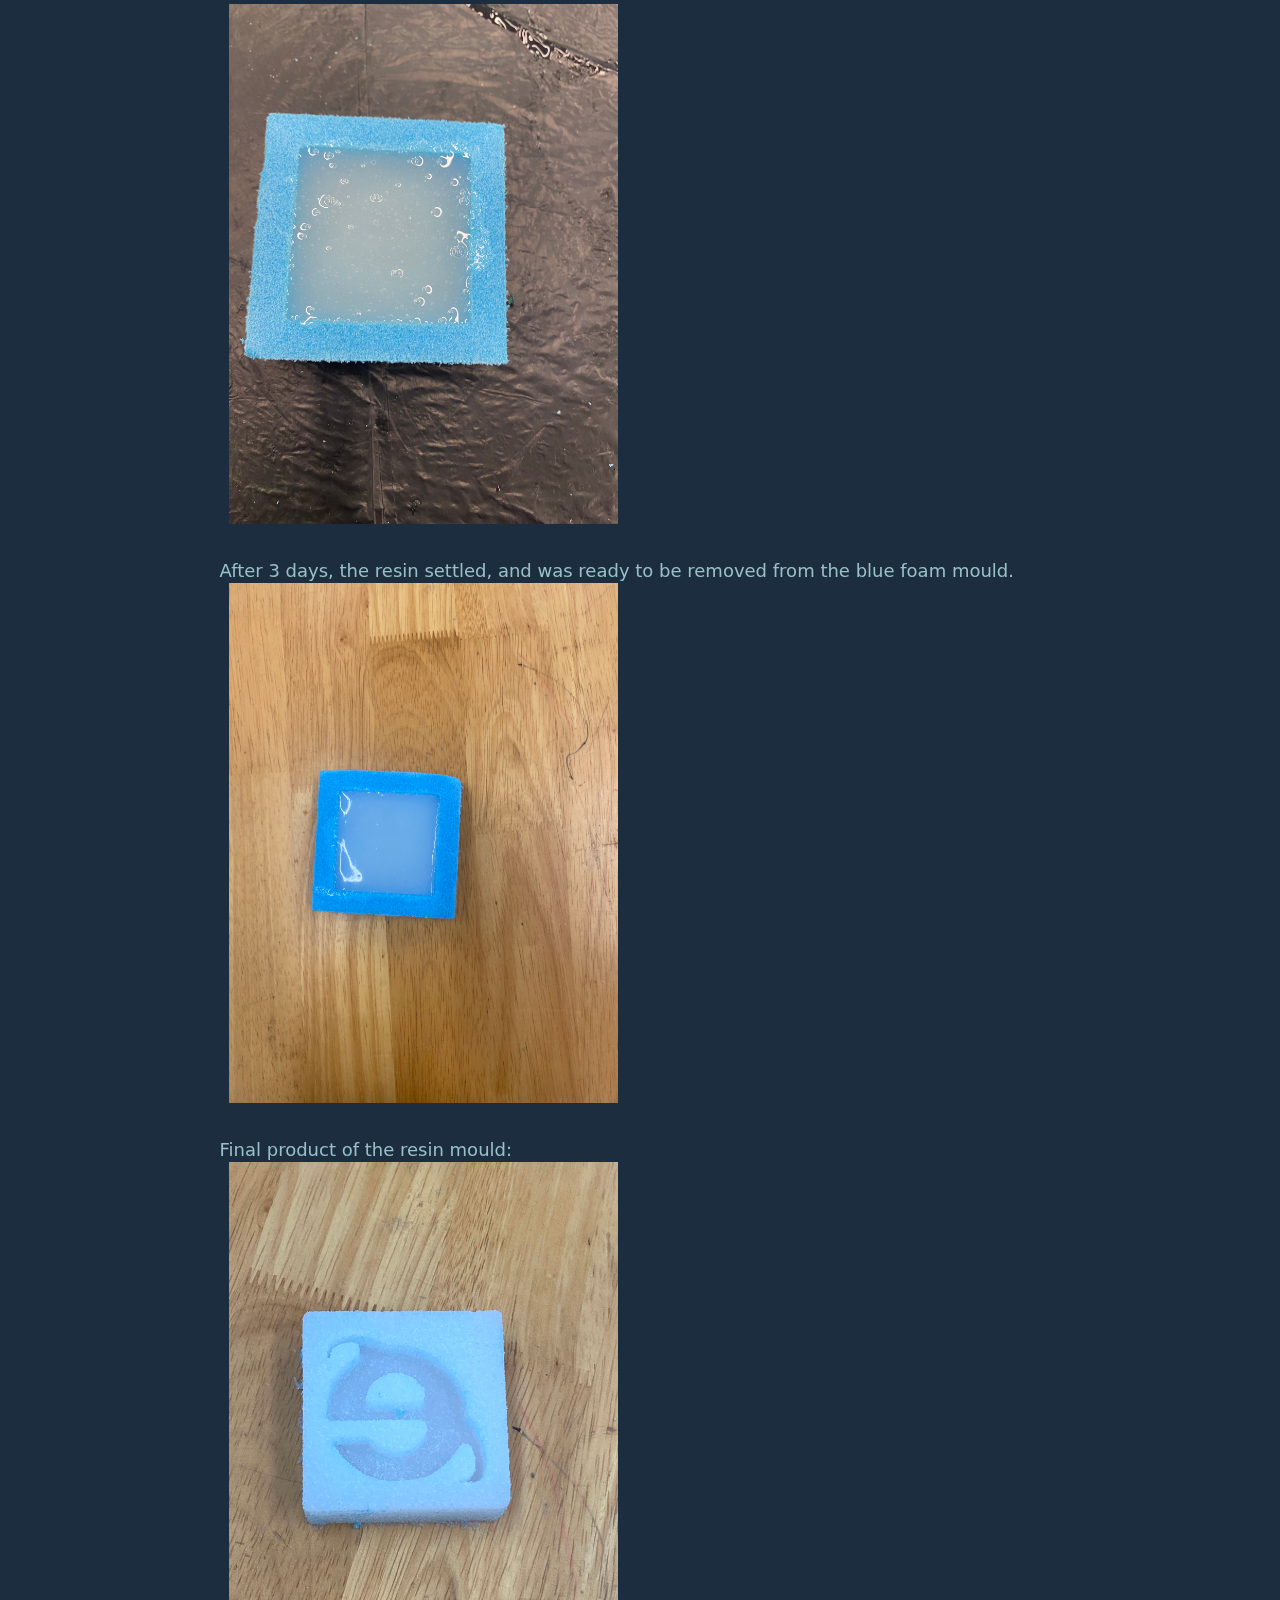
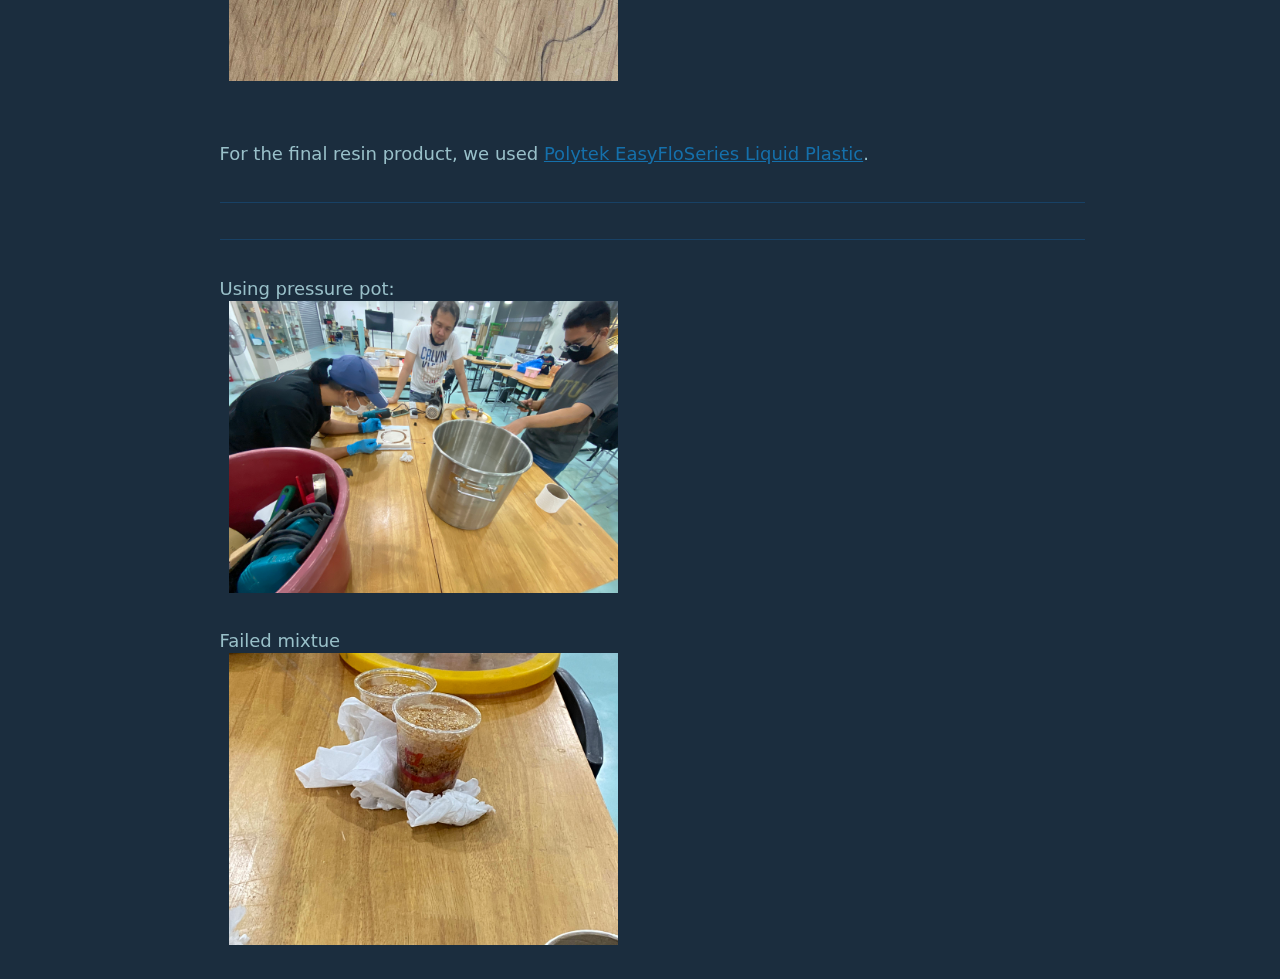
<file: resin.html>
<!DOCTYPE HTML>
<html lang="en-SG">
    <head>
	    <link rel="stylesheet" href="awsm_theme_big-stone.css">
	    <link rel="stylesheet" href="style.css">
    </head>
    <body>
        <h2 class = "header">Carl's Website</h2>
        <nav>
            <h3>Navigation</h3>
            <ul>
                <li><a href="index.html">Home</a> </li> <br>
                <li><a href="agree.html">Agreement</a> </li> <br>
                <li><a href="pcb.html">PCB Making</a> </li> <br>
                <li><a href="route.html">PCB Design</a> </li> <br>
                <li><a href="cnc.html">Large CNC</a> </li> <br>
                <li><a href="resin.html">Resin Casting</a> </li> <br>
                <li><a href="Fproj.html">Final Project Presentation</a> </li> <br>
                <li><a href="Fcnc.html">Final Project CNC</a> </li> <br>
                <li><a href="Felec.html">Final Project Electronics</a> </li> <br>
                <li><a href="Fcode.html">Final Project Coding</a> </li> <br>
            </ul>
        </nav>
        <div><!--article-->
            <p>
                <h2>Resin Cast Moulding</h2><br>
            </p>
            <p>
                To create a resin cast mould, we first need to make a stencil to cast the mould.<br>
                <hr>
            </p>
            <p>
                Designing a stencil<br>
                <br>
                I first create a stencil by modeling it on Fusion 360.<br>
                Using an image of the Internet Explorer Icon, I designed a case around it.<br>
                <img src="png/internet explorer.png" width="45%"><br>
                <iframe src="https://ichat2473.autodesk360.com/shares/public/SH9285eQTcf875d3c539561dec1ac4b3bba6?mode=embed" width="640" height="480" allowfullscreen="true" webkitallowfullscreen="true" mozallowfullscreen="true" frameborder="0"></iframe>
                The case depth used:<br>
                <img src="png cnc/IMG_6418.jpg" width="45%"><br>
                <br>
            </p>
            <hr>
            <p>
                We used the stepcraft CNC router to do a 3d cut on the foam mould
                <img src="png cnc/IMG_6491.jpg" width="45%"><br>
                <img src="png cnc/IMG_6499.JPG" width="45%"><br>
                Dimensioning blue foam:
                <img src="png cnc/IMG_6479.jpg" width="45%"><br>
                Cutting the blue foam:
                <img src="png cnc/850778F3-0018-40C9-8943-4EF6EC9903AD.jpg" width="45%"><br>
            </p>
            <hr>
            <p>
                The resin mould is created by mixing 2 parts of silicon resin, which allows the mould to be flexible and able to easily used and removal of future used of the mould to make resin pieces.<br>
                Doing chemistry in the lab:<br>
                <img src="png cnc/IMG_6417.jpg" width="45%"><br>
                <br>
                There are slow curing resin, which take a long time to cure, but it is less volatile of a reaction and less exothermic, and so is much easier to control the air bubbles.<br>
                A fast curing resin takes a faster time to cure, at the cost of it being more reactive and its reaction is more exothermic, creating alot of heat. It also creates alot of air bubbles due to being fast reaction. This can be remedied with a vacumn chamber to extract the air bubbles to the surface or using a heargun/hair dryer to heat the bubbles to rise to the surface.<br>  
                For this project, we had used a <a href="Silicon Rubber RTV-620 (NEW).pdf">slow curing rtv-60 silicon rubber resin mould</a>.
                Pouring the resin into the mould, making sure it stays as even and low movement to prevent big creation of bubbles.<br>
                <iframe width="560" height="315" src="png cnc/Img 6484.m4v" frameborder="0" allowfullscreen></iframe><br>
                Then, the resin was let to set for 1 weekend.<br>
                <img src="png cnc/IMG_6506.jpg" width="45%"><br>
                After 3 days, the resin settled, and was ready to be removed from the blue foam mould.<br>
                <img src="png cnc/IMG_6553.jpg" width="45%"><br>
                Final product of the resin mould:
                <img src="png cnc/IMG_6554.jpg" width="45%"><br>
                <br>
                For the final resin product, we used <a href="Polytek_TB_EasyFloSeries_5-5-2021.pdf">Polytek EasyFloSeries Liquid Plastic</a>.<hr>
            </p>
            <hr>
            <p>
                Using pressure pot:<br>
                <img src="png cnc/IMG_6996.jpg" width="45%"><br>
                Failed mixtue
                <img src="png cnc/IMG_6997.jpg" width="45%"><br>
            </p>
        </div>
    </body>   
</html>
</file>
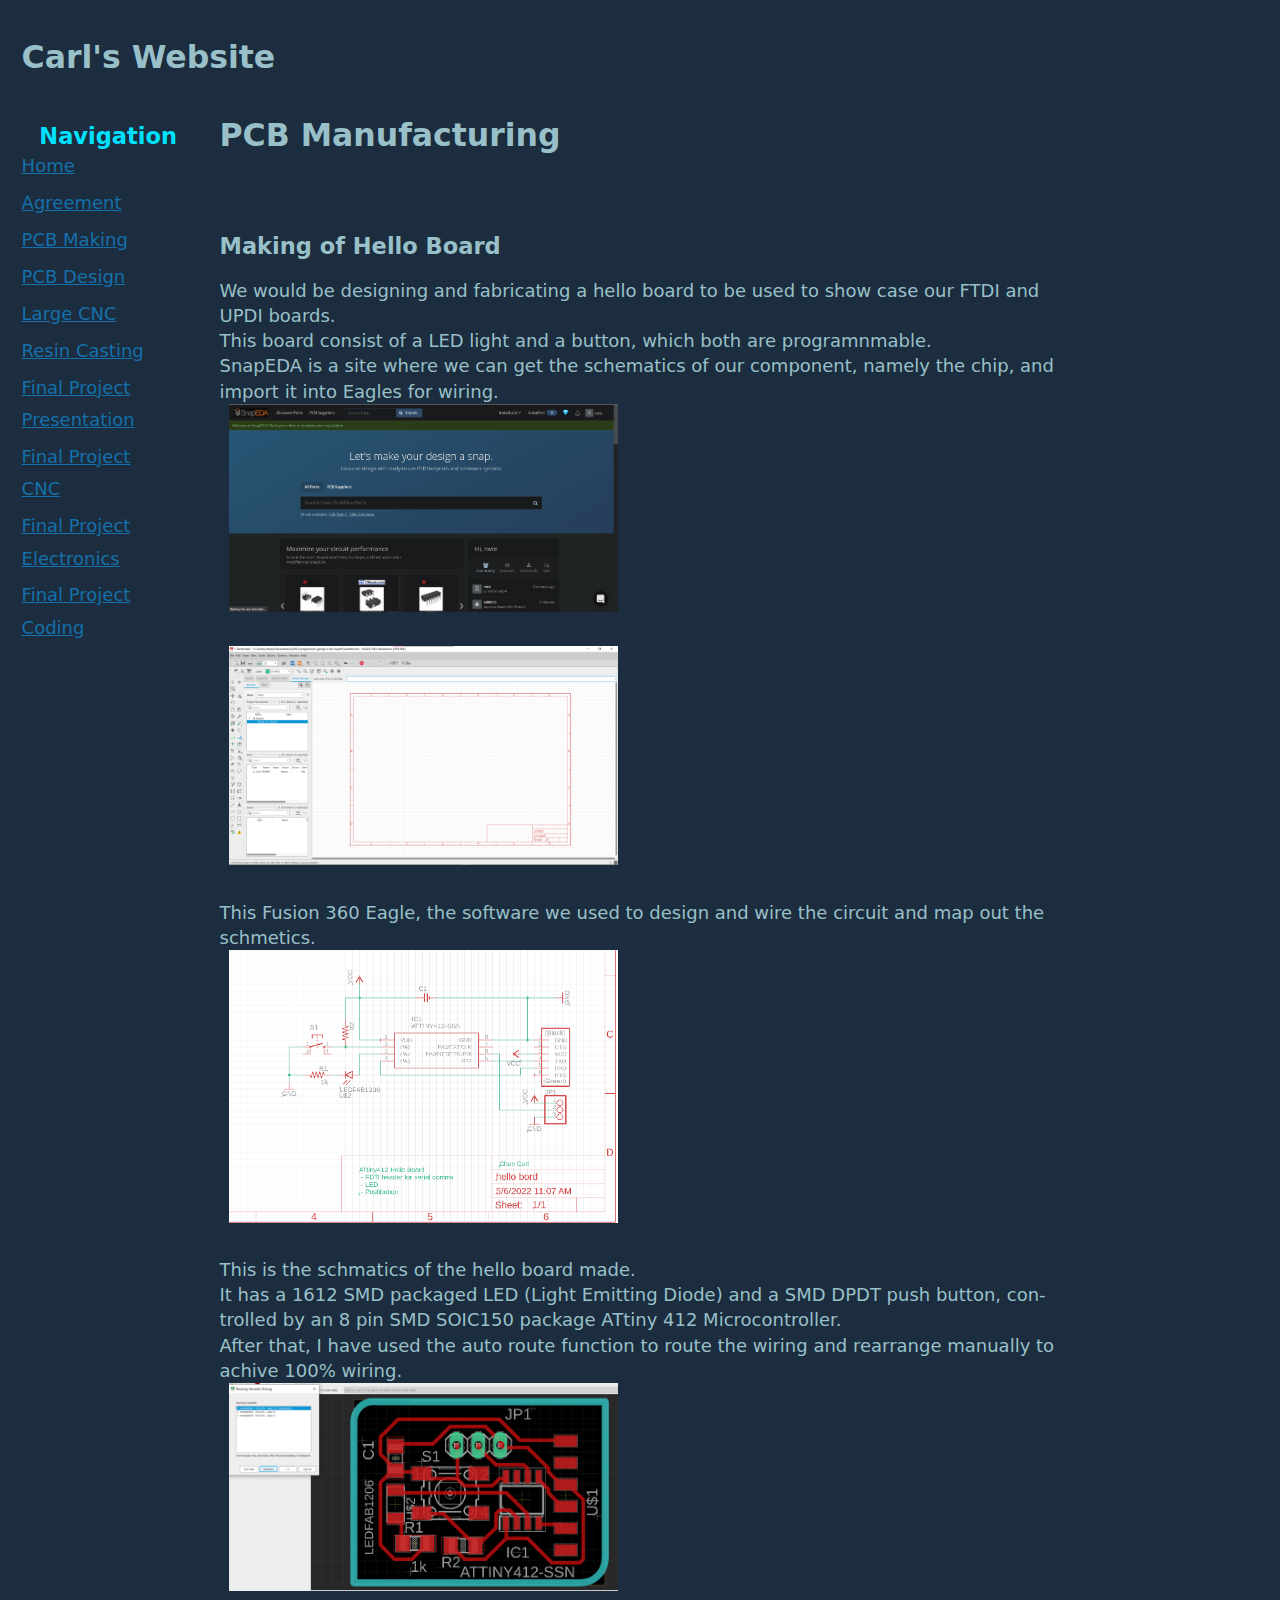
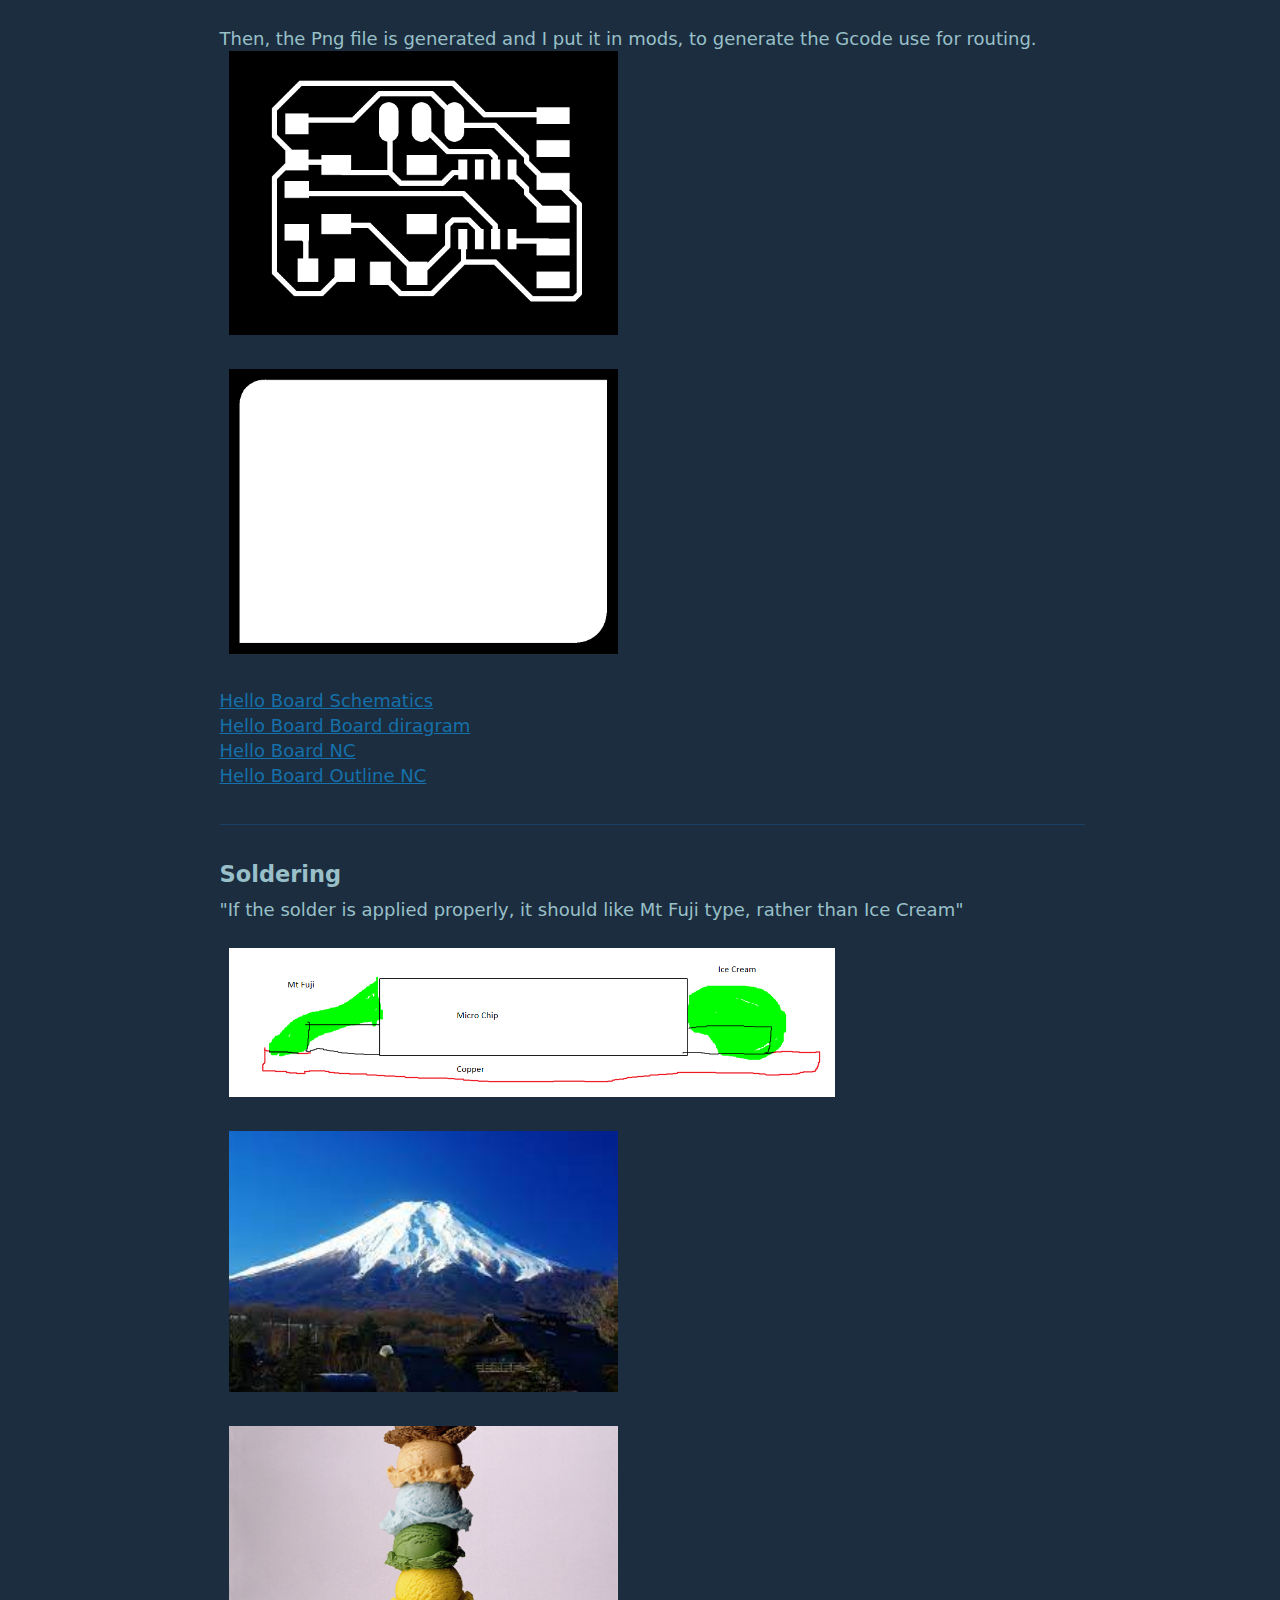
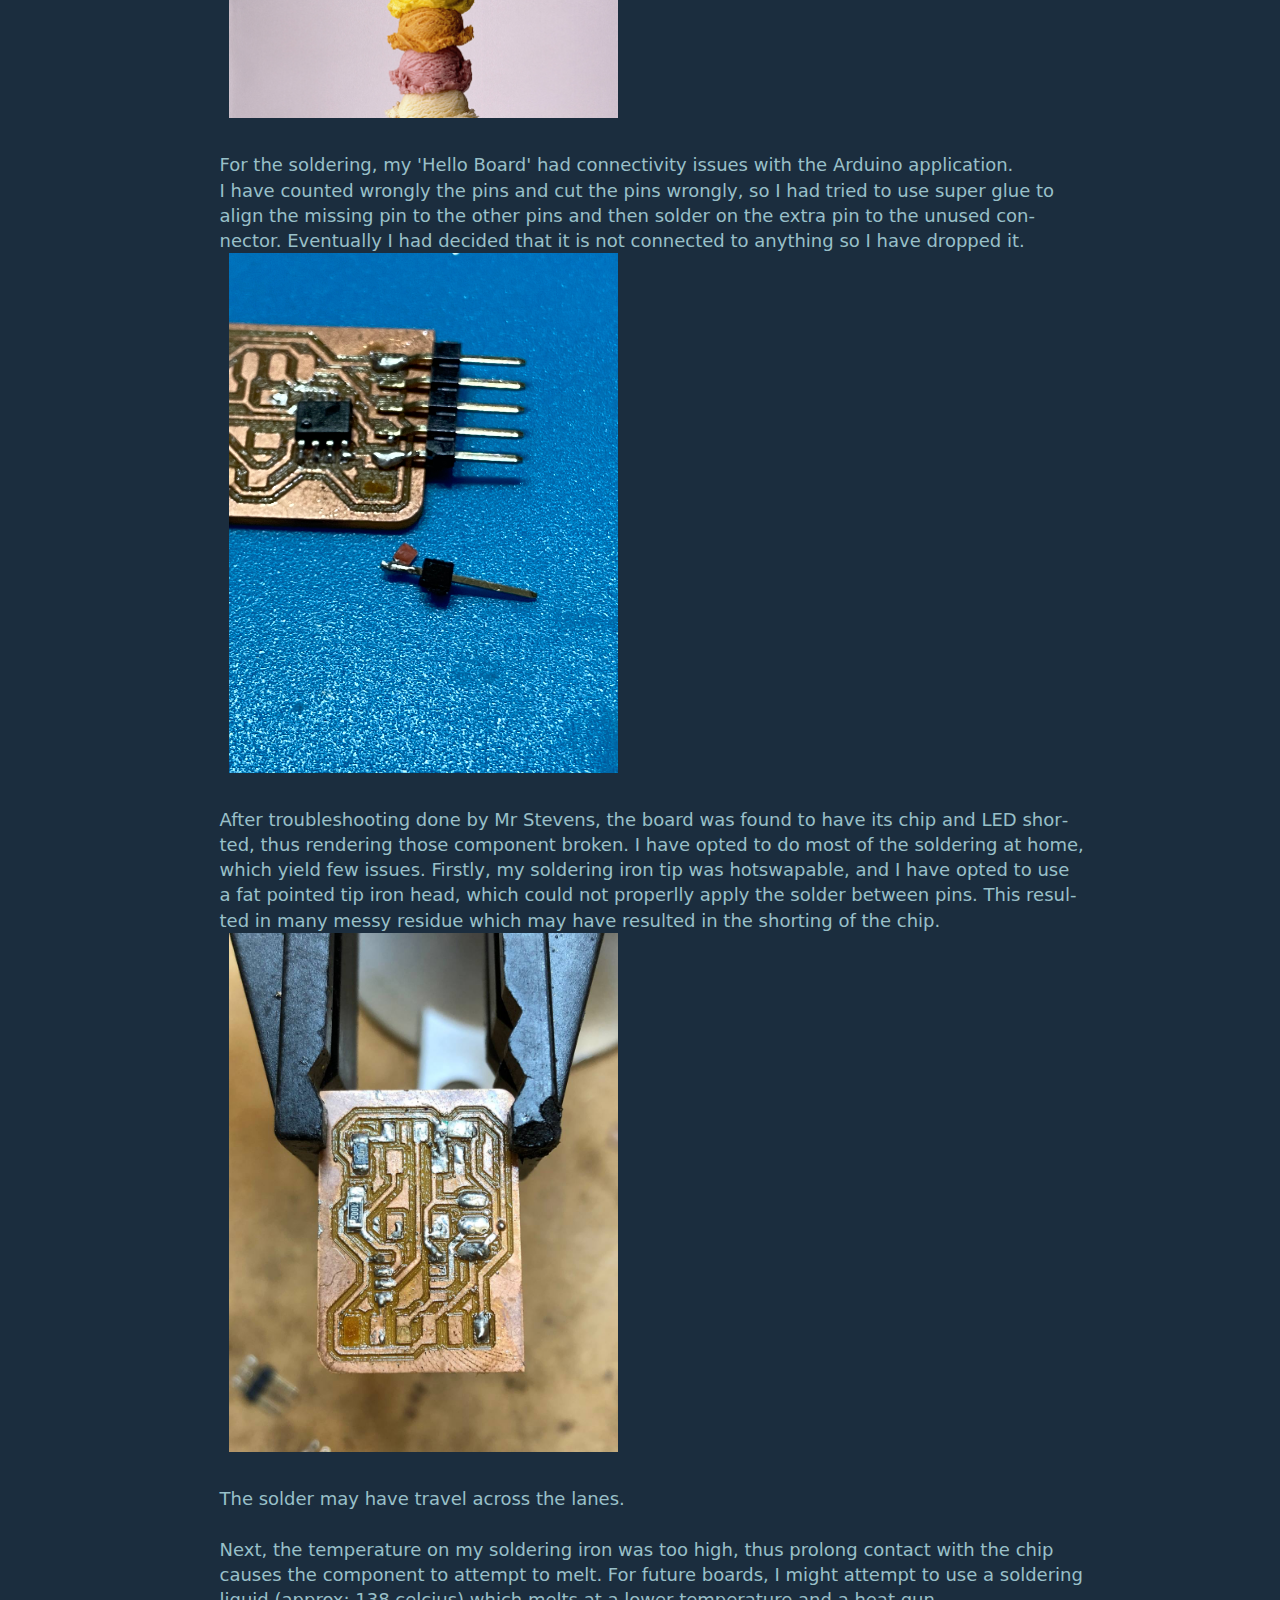
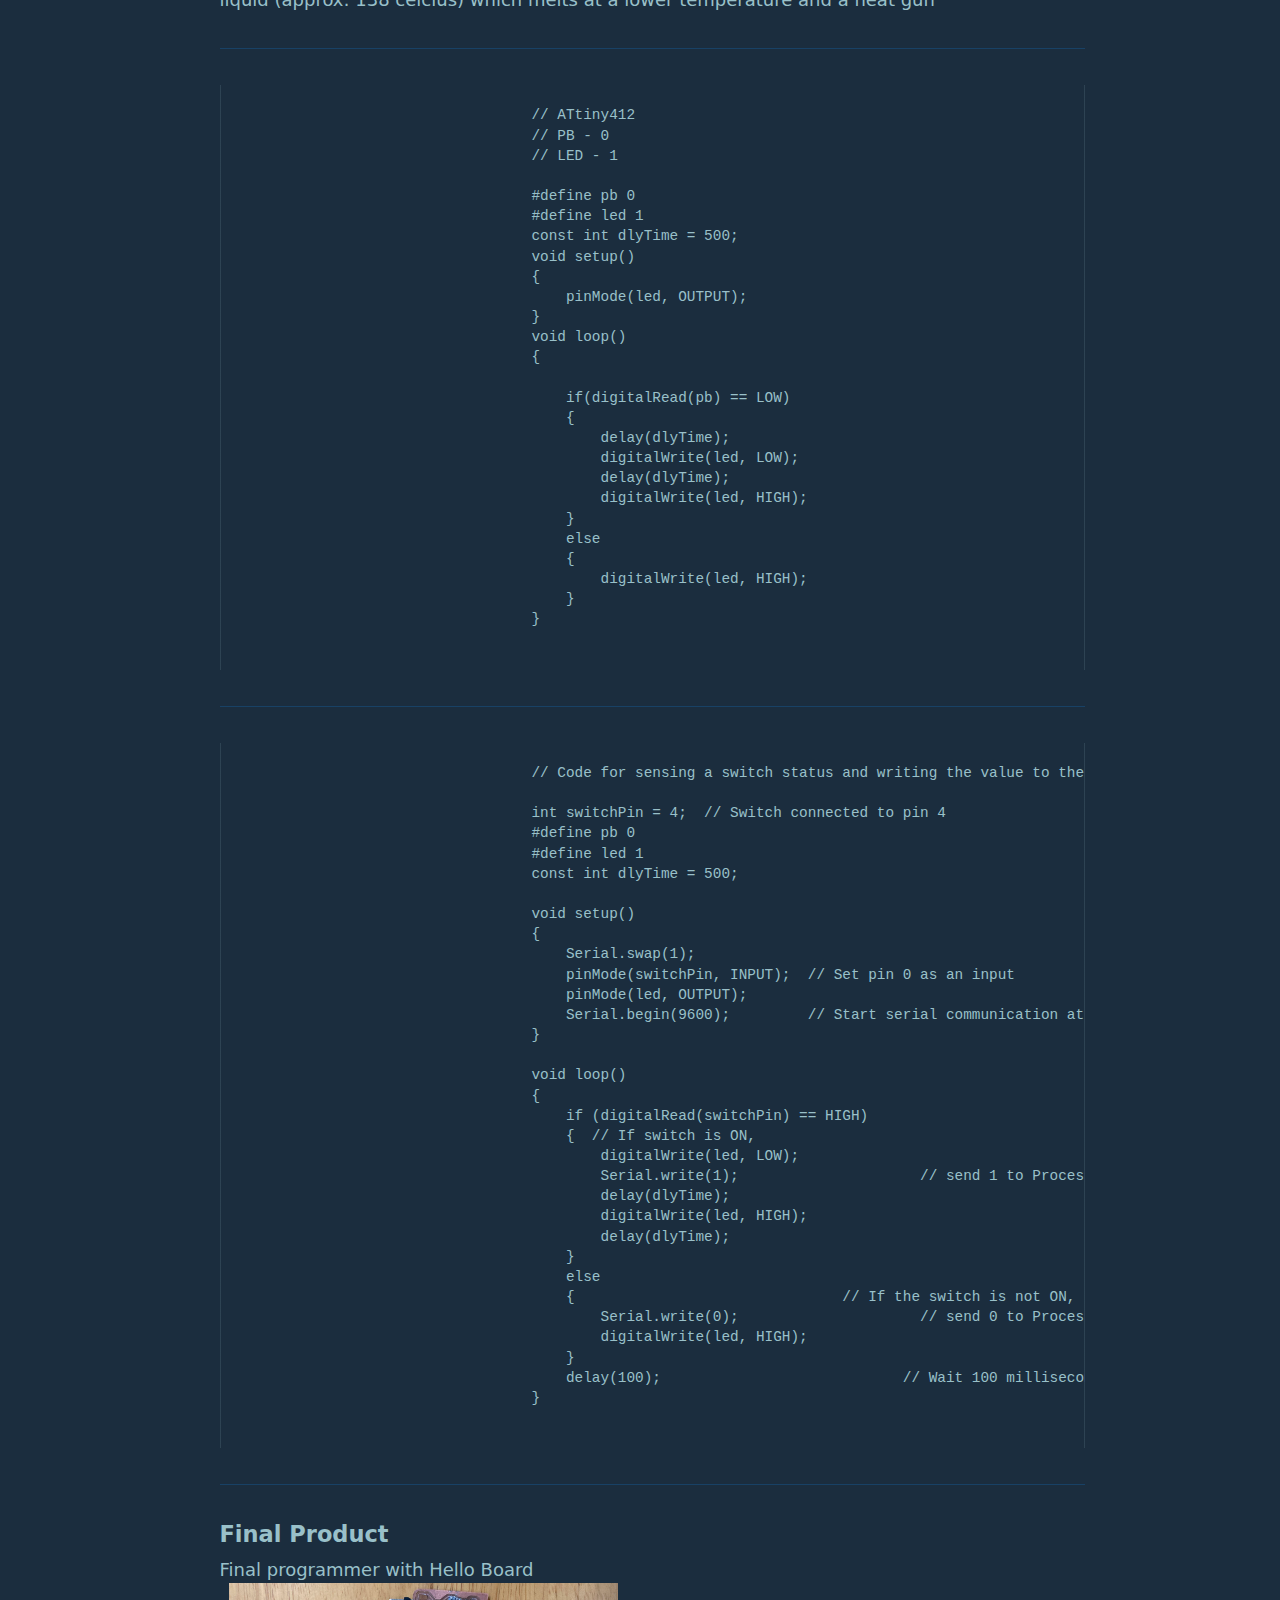
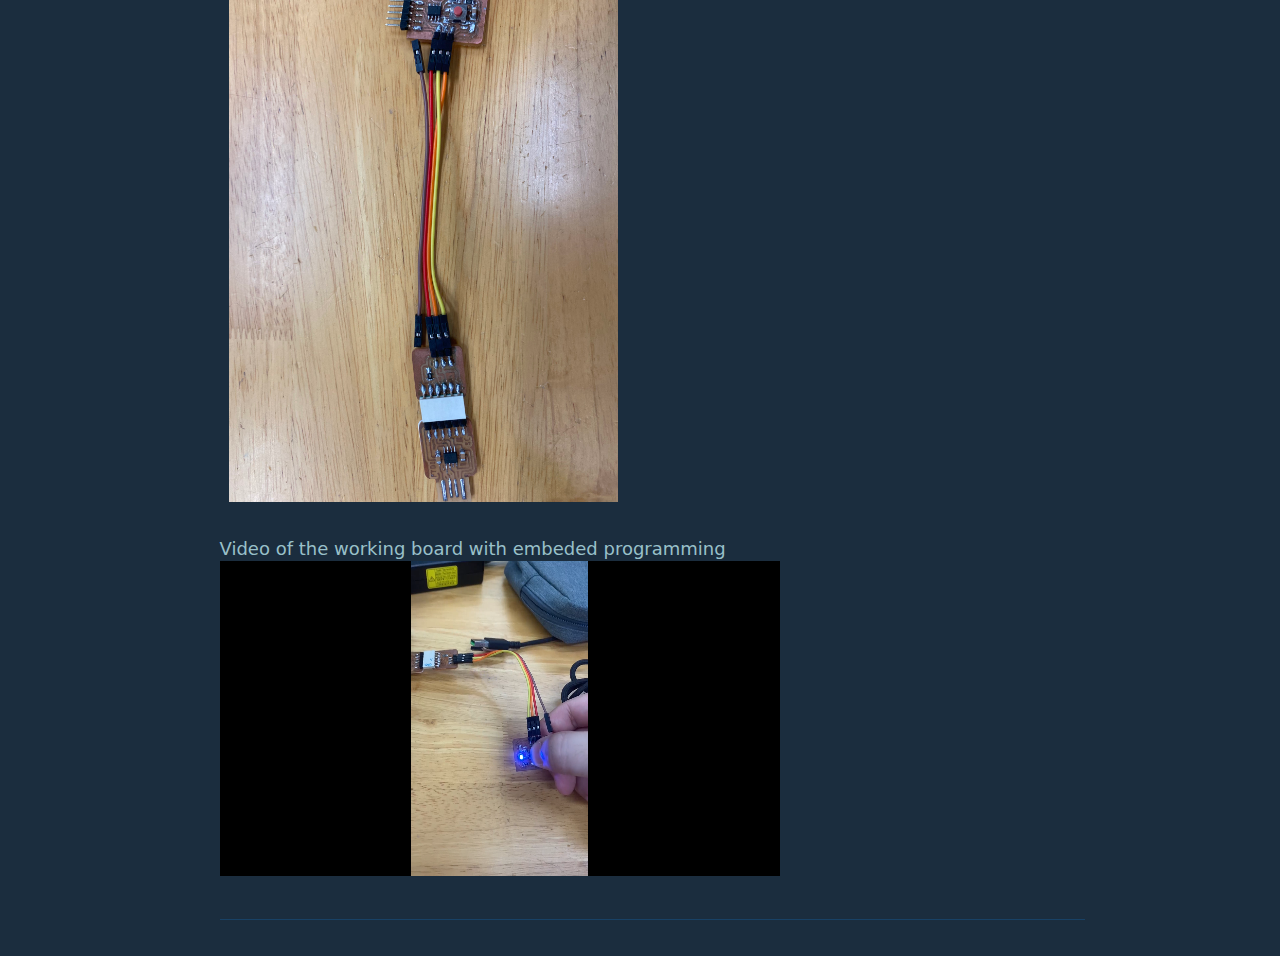
<file: route.html>
<!DOCTYPE HTML>
<html lang="en-SG">
    <head>
	    <link rel="stylesheet" href="awsm_theme_big-stone.css">
	    <link rel="stylesheet" href="style.css">
    </head>
    <body>
        <h2 class = "header">Carl's Website</h2>
        <nav>
            <h3>Navigation</h3>
            <ul>
                <li><a href="index.html">Home</a> </li> <br>
                <li><a href="agree.html">Agreement</a> </li> <br>
                <li><a href="pcb.html">PCB Making</a> </li> <br>
                <li><a href="route.html">PCB Design</a> </li> <br>
                <li><a href="cnc.html">Large CNC</a> </li> <br>
                <li><a href="resin.html">Resin Casting</a> </li> <br>
                <li><a href="Fproj.html">Final Project Presentation</a> </li> <br>
                <li><a href="Fcnc.html">Final Project CNC</a> </li> <br>
                <li><a href="Felec.html">Final Project Electronics</a> </li> <br>
                <li><a href="Fcode.html">Final Project Coding</a> </li> <br>
            </ul>
            
        </nav>
        <div><!--article-->
            <p>
                <h2>PCB Manufacturing</h2><br>
                <br>
                <h3>Making of Hello Board</h3>
            </p>
            <p>
                We would be designing and fabricating a hello board to be used to show case our FTDI and UPDI boards.<br>
                This board consist of a LED light and a button, which both are programnmable.<br>
                SnapEDA is a site where we can get the schematics of our component, namely the chip, and import it into Eagles for wiring.
                <img src="png/snapEDA.png" width="45%"><br>
                <img src="png/eagle.png" width="45%"><br>
                This Fusion 360 Eagle, the software we used to design and wire the circuit and map out the schmetics. <br>
                <img src="png/hello electric.png" width="45%"><br>
                This is the schmatics of the hello board made.<br>
                It has a 1612 SMD packaged LED (Light Emitting Diode) and a SMD DPDT push button, controlled by an 8 pin SMD SOIC150 package ATtiny 412 Microcontroller.<br>
                After that, I have used the auto route function to route the wiring and rearrange manually to achive 100% wiring.<br>
                <img src="png/hello bord auto.png" width="45%"><br>
                Then, the Png file is generated and I put it in mods, to generate the Gcode use for routing.
                <img src="png/bord.png" width="45%"><br>
                <img src="png/outinline.png" width="45%"><br>
                <a href="hello bord.sch">Hello Board Schematics</a><br>
                <a href="hello bord.brd">Hello Board Board diragram</a><br>
                <a href="nc/bord.png.nc">Hello Board NC</a><br>
                <a href="nc/outinline.png.nc">Hello Board Outline NC</a><br>
            </p>
            <hr>
            <h3>Soldering</h3>
            <p>
                "If the solder is applied properly, it should like Mt Fuji type, rather than Ice Cream"<br>
                <br>
                <img src="png/ice cream fuji.png" width="70%"><br>
                <img src="png/fuji.jpg" width="45%" title="https://en.wikipedia.org/wiki/Mount_Fuji"><br>
                <img src="png/ice cream.jpg" width="45%" title="https://www.thespruceeats.com/what-is-ice-cream-1328784"><br>
                For the soldering, my 'Hello Board' had connectivity issues with the Arduino application. <br>
                I have counted wrongly the pins and cut the pins wrongly, so I had tried to use super glue to align the missing pin to the other pins and then solder on the extra pin to the unused connector. Eventually I had decided that it is not connected to anything so I have dropped it.<br>
                <img src="png/hello pin rip.jpg" width="45%"><br> 
                After troubleshooting done by Mr Stevens, the board was found to have its chip and LED shorted, thus rendering those component broken.
                I have opted to do most of the soldering at home, which yield few issues.
                Firstly, my soldering iron tip was hotswapable, and I have opted to use a fat pointed tip iron head, which could not properlly apply the solder between pins. This resulted in many messy residue which may have resulted in the shorting of the chip.<br>
                <img src="png/Hello wrong.png" width="45%"><br>
                The solder may have travel across the lanes.<br>
                <br>
                Next, the temperature on my soldering iron was too high, thus prolong contact with the chip causes the component to attempt to melt.
                For future boards, I might attempt to use a soldering liquid (approx: 138 celcius) which melts at a lower temperature and a heat gun 

            </p>
            <hr>
            <pre>
                <code>
                    // ATtiny412
                    // PB - 0
                    // LED - 1

                    #define pb 0
                    #define led 1
                    const int dlyTime = 500;
                    void setup() 
                    {
                        pinMode(led, OUTPUT);
                    }
                    void loop() 
                    {
                        
                        if(digitalRead(pb) == LOW)
                        {
                            delay(dlyTime);
                            digitalWrite(led, LOW);
                            delay(dlyTime);
                            digitalWrite(led, HIGH);
                        }
                        else
                        {
                            digitalWrite(led, HIGH);
                        }
                    }
                </code>
            </pre>
            <hr>
            <pre>
                <code>
                    // Code for sensing a switch status and writing the value to the serial port

                    int switchPin = 4;  // Switch connected to pin 4
                    #define pb 0
                    #define led 1
                    const int dlyTime = 500;

                    void setup() 
                    {
                        Serial.swap(1);
                        pinMode(switchPin, INPUT);  // Set pin 0 as an input
                        pinMode(led, OUTPUT);
                        Serial.begin(9600);         // Start serial communication at 9600 bps
                    }

                    void loop() 
                    {
                        if (digitalRead(switchPin) == HIGH) 
                        {  // If switch is ON,
                            digitalWrite(led, LOW);
                            Serial.write(1);                     // send 1 to Processin
                            delay(dlyTime);
                            digitalWrite(led, HIGH);
                            delay(dlyTime);
                        } 
                        else 
                        {                               // If the switch is not ON,
                            Serial.write(0);                     // send 0 to Processing
                            digitalWrite(led, HIGH);
                        }
                        delay(100);                            // Wait 100 milliseconds
                    }
                </code>
            </pre> 
            <hr>
            <h3>Final Product</h3>
            <p>
                Final programmer with Hello Board<br>
                <img src="png/Programmer.jpg" width="45%"><br>
                Video of the working board with embeded programming<br>
                <iframe width="560" height="315" src="png cnc/Img 6552.m4v" frameborder="0" allowfullscreen muted></iframe><br>
                <hr>
            </p>
        </div>
    </body>   
</html>
</file>
<file: awsm_theme_big-stone.css>
@charset "UTF-8";
/*!
 * awsm.css v3.0.7 (https://igoradamenko.github.io/awsm.css/)
 * Copyright 2015 Igor Adamenko <mail@igoradamenko.com> (https://igoradamenko.com)
 * Licensed under MIT (https://github.com/igoradamenko/awsm.css/blob/master/LICENSE.md)
 */
html{
  font-family:system-ui, -apple-system, BlinkMacSystemFont, "Segoe UI", Roboto, Oxygen, Ubuntu, Cantarell, "PT Sans", "Open Sans", "Fira Sans", "Droid Sans", "Helvetica Neue", Helvetica, Arial, sans-serif;
  font-size:100%;
  line-height:1.4;
  background:#1b2d3e;
  color:#99c0c9;
  -webkit-overflow-scrolling:touch;
}

body{
  margin:1.2em;
  font-size:1rem;
}
@media (min-width: 20rem){
  body{
    font-size:calc(1rem + 0.00625 * (100vw - 20rem));
  }
}
@media (min-width: 40rem){
  body{
    font-size:1.125rem;
  }
}
body header,
body main,
body footer,
body article{
  position:relative;
  max-width:40rem;
  margin:0 auto;
}
body > header{
  margin-bottom:3.5em;
}
body > header h1{
  margin:0;
  font-size:1.5em;
}
body > header p{
  margin:0;
  font-size:0.85em;
}
body > footer{
  margin-top:6em;
  padding-bottom:1.5em;
  text-align:center;
  font-size:0.8rem;
  color:#145e86;
}

nav{
  margin:1em 0;
}
nav ul{
  list-style:none;
  margin:0;
  padding:0;
}
nav li{
  display:inline-block;
  margin-right:1em;
  margin-bottom:0.25em;
}
nav li:last-child{
  margin-right:0;
}
nav a:visited{
  color:#1570ab;
}
nav a:hover{
  color:#aec8e7;
}

ul, ol{
  margin-top:0;
  padding-top:0;
  padding-left:2.5em;
}
ul li + li, ol li + li{
  margin-top:0.25em;
}
ul li > details, ol li > details{
  margin:0;
}

p{
  margin:1em 0;
  -webkit-hyphens:auto;
      -ms-hyphens:auto;
          hyphens:auto;
}
p:first-child{
  margin-top:0;
}
p:last-child{
  margin-bottom:0;
}
p + ul, p + ol{
  margin-top:-0.75em;
}
p img, p picture{
  /* float:right; */
  margin-bottom:0.5em;
  margin-left:0.5em;
}
p picture img{
  float:none;
  margin:0;
}

dd{
  margin-bottom:1em;
  margin-left:0;
  padding-left:2.5em;
}

dt{
  font-weight:700;
}

blockquote{
  margin:0;
  padding-left:2.5em;
}

aside{
  margin:0.5em 0;
  font-style:italic;
  color:#145e86;
}
@media (min-width: 65rem){
  aside{
    position:absolute;
    right:-12.5rem;
    width:9.375rem;
    max-width:9.375rem;
    margin:0;
    padding-left:0.5em;
    font-size:0.8em;
    border-left:1px solid #184165;
  }
}
aside:first-child{
  margin-top:0;
}
aside:last-child{
  margin-bottom:0;
}

section + section{
  margin-top:2em;
}

h1, h2, h3, h4, h5, h6{
  margin:1.25em 0 0;
  line-height:1.2;
}
h1:hover > a[href^="#"][id]:empty, h1:focus > a[href^="#"][id]:empty, h2:hover > a[href^="#"][id]:empty, h2:focus > a[href^="#"][id]:empty, h3:hover > a[href^="#"][id]:empty, h3:focus > a[href^="#"][id]:empty, h4:hover > a[href^="#"][id]:empty, h4:focus > a[href^="#"][id]:empty, h5:hover > a[href^="#"][id]:empty, h5:focus > a[href^="#"][id]:empty, h6:hover > a[href^="#"][id]:empty, h6:focus > a[href^="#"][id]:empty{
  opacity:1;
}
h1 + p, h1 + details, h2 + p, h2 + details, h3 + p, h3 + details, h4 + p, h4 + details, h5 + p, h5 + details, h6 + p, h6 + details{
  margin-top:0.5em;
}
h1 > a[href^="#"][id]:empty, h2 > a[href^="#"][id]:empty, h3 > a[href^="#"][id]:empty, h4 > a[href^="#"][id]:empty, h5 > a[href^="#"][id]:empty, h6 > a[href^="#"][id]:empty{
  position:absolute;
  left:-0.65em;
  opacity:0;
  text-decoration:none;
  font-weight:400;
  line-height:1;
  color:#145e86;
}
@media (min-width: 40rem){
  h1 > a[href^="#"][id]:empty, h2 > a[href^="#"][id]:empty, h3 > a[href^="#"][id]:empty, h4 > a[href^="#"][id]:empty, h5 > a[href^="#"][id]:empty, h6 > a[href^="#"][id]:empty{
    left:-0.8em;
  }
}
h1 > a[href^="#"][id]:empty:target, h1 > a[href^="#"][id]:empty:hover, h1 > a[href^="#"][id]:empty:focus, h2 > a[href^="#"][id]:empty:target, h2 > a[href^="#"][id]:empty:hover, h2 > a[href^="#"][id]:empty:focus, h3 > a[href^="#"][id]:empty:target, h3 > a[href^="#"][id]:empty:hover, h3 > a[href^="#"][id]:empty:focus, h4 > a[href^="#"][id]:empty:target, h4 > a[href^="#"][id]:empty:hover, h4 > a[href^="#"][id]:empty:focus, h5 > a[href^="#"][id]:empty:target, h5 > a[href^="#"][id]:empty:hover, h5 > a[href^="#"][id]:empty:focus, h6 > a[href^="#"][id]:empty:target, h6 > a[href^="#"][id]:empty:hover, h6 > a[href^="#"][id]:empty:focus{
  opacity:1;
  box-shadow:none;
  color:#99c0c9;
}
h1 > a[href^="#"][id]:empty:target:focus, h2 > a[href^="#"][id]:empty:target:focus, h3 > a[href^="#"][id]:empty:target:focus, h4 > a[href^="#"][id]:empty:target:focus, h5 > a[href^="#"][id]:empty:target:focus, h6 > a[href^="#"][id]:empty:target:focus{
  outline:none;
}
h1 > a[href^="#"][id]:empty::before, h2 > a[href^="#"][id]:empty::before, h3 > a[href^="#"][id]:empty::before, h4 > a[href^="#"][id]:empty::before, h5 > a[href^="#"][id]:empty::before, h6 > a[href^="#"][id]:empty::before{
  content:"§ ";
}

h1{
  font-size:2.5em;
}

h2{
  font-size:1.75em;
}

h3{
  font-size:1.25em;
}

h4{
  font-size:1.15em;
}

h5{
  font-size:1em;
}

h6{
  margin-top:1em;
  font-size:1em;
  color:#145e86;
}

article + article{
  margin-top:4em;
}
article header p{
  font-size:0.6em;
  color:#145e86;
}
article header p + h1, article header p + h2{
  margin-top:-0.25em;
}
article header h1 + p, article header h2 + p{
  margin-top:0.25em;
}
article header h1 a, article header h2 a{
  color:#99c0c9;
}
article header h1 a:visited, article header h2 a:visited{
  color:#145e86;
}
article header h1 a:visited:hover, article header h2 a:visited:hover{
  color:#aec8e7;
}
article > footer{
  margin-top:1.5em;
  font-size:0.85em;
}

a{
  color:#1570ab;
}
a:visited{
  color:#726191;
}
a:hover, a:active{
  outline-width:0;
}
a:hover{
  color:#aec8e7;
}
a abbr{
  font-size:1em;
}

abbr{
  margin-right:-0.075em;
  text-decoration:none;
  -webkit-hyphens:none;
      -ms-hyphens:none;
          hyphens:none;
  letter-spacing:0.075em;
  font-size:0.9em;
}

img, picture{
  display:block;
  max-width:100%;
  margin:0 auto;
}

audio, video{
  width:100%;
  max-width:100%;
}

figure{
  margin:1em 0 0.5em;
  padding:0;
}
figure + p{
  margin-top:0.5em;
}
figure figcaption{
  opacity:0.65;
  font-size:0.85em;
}

table{
  display:inline-block;
  border-spacing:0;
  border-collapse:collapse;
  overflow-x:auto;
  max-width:100%;
  text-align:left;
  vertical-align:top;
  background:linear-gradient(rgba(153, 192, 201, 0.15) 0%, rgba(153, 192, 201, 0.15) 100%) 0 0, linear-gradient(rgba(153, 192, 201, 0.15) 0%, rgba(153, 192, 201, 0.15) 100%) 100% 0;
  background-attachment:scroll, scroll;
  background-size:1px 100%, 1px 100%;
  background-repeat:no-repeat, no-repeat;
}
table caption{
  font-size:0.9em;
  background:#1b2d3e;
}
table td, table th{
  padding:0.35em 0.75em;
  vertical-align:top;
  font-size:0.9em;
  border:1px solid #184165;
  border-top:0;
  border-left:0;
}
table td:first-child, table th:first-child{
  padding-left:0;
  background-image:linear-gradient(to right, #1b2d3e 50%, rgba(27, 45, 62, 0) 100%);
  background-size:2px 100%;
  background-repeat:no-repeat;
}
table td:last-child, table th:last-child{
  padding-right:0;
  border-right:0;
  background-image:linear-gradient(to left, #1b2d3e 50%, rgba(27, 45, 62, 0) 100%);
  background-position:100% 0;
  background-size:2px 100%;
  background-repeat:no-repeat;
}
table td:only-child, table th:only-child{
  background-image:linear-gradient(to right, #1b2d3e 50%, rgba(27, 45, 62, 0) 100%), linear-gradient(to left, #1b2d3e 50%, rgba(27, 45, 62, 0) 100%);
  background-position:0 0, 100% 0;
  background-size:2px 100%, 2px 100%;
  background-repeat:no-repeat, no-repeat;
}
table th{
  line-height:1.2;
}

form{
  margin-right:auto;
  margin-left:auto;
}
@media (min-width: 40rem){
  form{
    max-width:80%;
  }
}
form select, form label{
  display:block;
}
form label:not(:first-child){
  margin-top:1em;
}
form p label{
  display:inline;
}
form p label + label{
  margin-left:1em;
}
form legend:first-child + label{
  margin-top:0;
}
form select, form input[type], form textarea{
  margin-bottom:1em;
}
form input[type=checkbox], form input[type=radio]{
  margin-bottom:0;
}

fieldset{
  margin:0;
  padding:0.5em 1em;
  border:1px solid #145e86;
}

legend{
  color:#145e86;
}

button{
  outline:none;
  box-sizing:border-box;
  height:2em;
  margin:0;
  padding:calc(.25em - 1px) 0.5em;
  font-family:inherit;
  font-size:1em;
  border:1px solid #145e86;
  border-radius:2px;
  background:#1b2d3e;
  color:#99c0c9;
  display:inline-block;
  width:auto;
  background:#184165;
  color:#99c0c9;
  cursor:pointer;
}
button:focus{
  border:1px solid #99c0c9;
}
button:not([disabled]):hover{
  border:1px solid #99c0c9;
}
button:active{
  background-color:#145e86;
}
button[disabled]{
  color:#145e86;
  cursor:not-allowed;
}

select{
  outline:none;
  box-sizing:border-box;
  height:2em;
  margin:0;
  padding:calc(.25em - 1px) 0.5em;
  font-family:inherit;
  font-size:1em;
  border:1px solid #145e86;
  border-radius:2px;
  background:#1b2d3e;
  color:#99c0c9;
  display:inline-block;
  width:auto;
  background:#184165;
  color:#99c0c9;
  cursor:pointer;
  padding-right:1.2em;
  background-position:top 55% right 0.35em;
  background-size:0.5em;
  background-repeat:no-repeat;
  -webkit-appearance:none;
     -moz-appearance:none;
          appearance:none;
  background-image:url("data:image/svg+xml,%3Csvg xmlns='http://www.w3.org/2000/svg' viewBox='0 0 3 2'%3E%3Cpath fill='rgb(20, 94, 134)' fill-rule='nonzero' d='M1.5 2L3 0H0z'/%3E%3C/svg%3E");
}
select:focus{
  border:1px solid #99c0c9;
}
select:not([disabled]):hover{
  border:1px solid #99c0c9;
}
select:active{
  background-color:#145e86;
}
select[disabled]{
  color:#145e86;
  cursor:not-allowed;
}
select:not([disabled]):focus, select:not([disabled]):hover{
  background-image:url("data:image/svg+xml,%3Csvg xmlns='http://www.w3.org/2000/svg' viewBox='0 0 3 2'%3E%3Cpath fill='rgb(153, 192, 201)' fill-rule='nonzero' d='M1.5 2L3 0H0z'/%3E%3C/svg%3E");
}

input[type=text], input[type=password], input[type^=date], input[type=email], input[type=number], input[type=search], input[type=tel], input[type=time], input[type=month], input[type=week], input[type=url]{
  outline:none;
  box-sizing:border-box;
  height:2em;
  margin:0;
  padding:calc(.25em - 1px) 0.5em;
  font-family:inherit;
  font-size:1em;
  border:1px solid #145e86;
  border-radius:2px;
  background:#1b2d3e;
  color:#99c0c9;
  display:block;
  width:100%;
  line-height:calc(2em - 1px * 2 - (.25em - 1px) * 2);
  -webkit-appearance:none;
     -moz-appearance:none;
          appearance:none;
}
input[type=text]:focus, input[type=password]:focus, input[type^=date]:focus, input[type=email]:focus, input[type=number]:focus, input[type=search]:focus, input[type=tel]:focus, input[type=time]:focus, input[type=month]:focus, input[type=week]:focus, input[type=url]:focus{
  border:1px solid #99c0c9;
}
input[type=text]::-moz-placeholder, input[type=password]::-moz-placeholder, input[type^=date]::-moz-placeholder, input[type=email]::-moz-placeholder, input[type=number]::-moz-placeholder, input[type=search]::-moz-placeholder, input[type=tel]::-moz-placeholder, input[type=time]::-moz-placeholder, input[type=month]::-moz-placeholder, input[type=week]::-moz-placeholder, input[type=url]::-moz-placeholder{
  color:#145e86;
}
input[type=text]::-webkit-input-placeholder, input[type=password]::-webkit-input-placeholder, input[type^=date]::-webkit-input-placeholder, input[type=email]::-webkit-input-placeholder, input[type=number]::-webkit-input-placeholder, input[type=search]::-webkit-input-placeholder, input[type=tel]::-webkit-input-placeholder, input[type=time]::-webkit-input-placeholder, input[type=month]::-webkit-input-placeholder, input[type=week]::-webkit-input-placeholder, input[type=url]::-webkit-input-placeholder{
  color:#145e86;
}
input[type=text]:-ms-input-placeholder, input[type=password]:-ms-input-placeholder, input[type^=date]:-ms-input-placeholder, input[type=email]:-ms-input-placeholder, input[type=number]:-ms-input-placeholder, input[type=search]:-ms-input-placeholder, input[type=tel]:-ms-input-placeholder, input[type=time]:-ms-input-placeholder, input[type=month]:-ms-input-placeholder, input[type=week]:-ms-input-placeholder, input[type=url]:-ms-input-placeholder{
  color:#145e86;
}
input[type=submit], input[type=button], input[type=reset]{
  outline:none;
  box-sizing:border-box;
  height:2em;
  margin:0;
  padding:calc(.25em - 1px) 0.5em;
  font-family:inherit;
  font-size:1em;
  border:1px solid #145e86;
  border-radius:2px;
  background:#1b2d3e;
  color:#99c0c9;
  display:inline-block;
  width:auto;
  background:#184165;
  color:#99c0c9;
  cursor:pointer;
  -webkit-appearance:none;
     -moz-appearance:none;
          appearance:none;
}
input[type=submit]:focus, input[type=button]:focus, input[type=reset]:focus{
  border:1px solid #99c0c9;
}
input[type=submit]:not([disabled]):hover, input[type=button]:not([disabled]):hover, input[type=reset]:not([disabled]):hover{
  border:1px solid #99c0c9;
}
input[type=submit]:active, input[type=button]:active, input[type=reset]:active{
  background-color:#145e86;
}
input[type=submit][disabled], input[type=button][disabled], input[type=reset][disabled]{
  color:#145e86;
  cursor:not-allowed;
}
input[type=color]{
  outline:none;
  box-sizing:border-box;
  height:2em;
  margin:0;
  padding:calc(.25em - 1px) 0.5em;
  font-family:inherit;
  font-size:1em;
  border:1px solid #145e86;
  border-radius:2px;
  background:#1b2d3e;
  color:#99c0c9;
  display:block;
  width:100%;
  line-height:calc(2em - 1px * 2 - (.25em - 1px) * 2);
  -webkit-appearance:none;
     -moz-appearance:none;
          appearance:none;
  width:6em;
}
input[type=color]:focus{
  border:1px solid #99c0c9;
}
input[type=color]::-moz-placeholder{
  color:#145e86;
}
input[type=color]::-webkit-input-placeholder{
  color:#145e86;
}
input[type=color]:-ms-input-placeholder{
  color:#145e86;
}
input[type=color]:hover{
  border:1px solid #99c0c9;
}
input[type=file]{
  outline:none;
  box-sizing:border-box;
  height:2em;
  margin:0;
  padding:calc(.25em - 1px) 0.5em;
  font-family:inherit;
  font-size:1em;
  border:1px solid #145e86;
  border-radius:2px;
  background:#1b2d3e;
  color:#99c0c9;
  display:inline-block;
  width:auto;
  background:#184165;
  color:#99c0c9;
  cursor:pointer;
  display:block;
  width:100%;
  height:auto;
  padding:0.75em 0.5em;
  font-size:12px;
  line-height:1;
}
input[type=file]:focus{
  border:1px solid #99c0c9;
}
input[type=file]:not([disabled]):hover{
  border:1px solid #99c0c9;
}
input[type=file]:active{
  background-color:#145e86;
}
input[type=file][disabled]{
  color:#145e86;
  cursor:not-allowed;
}
input[type=checkbox], input[type=radio]{
  margin:-0.2em 0.75em 0 0;
  vertical-align:middle;
}

textarea{
  outline:none;
  box-sizing:border-box;
  height:2em;
  margin:0;
  padding:calc(.25em - 1px) 0.5em;
  font-family:inherit;
  font-size:1em;
  border:1px solid #145e86;
  border-radius:2px;
  background:#1b2d3e;
  color:#99c0c9;
  display:block;
  width:100%;
  line-height:calc(2em - 1px * 2 - (.25em - 1px) * 2);
  -webkit-appearance:none;
     -moz-appearance:none;
          appearance:none;
  height:4.5em;
  resize:vertical;
  padding-top:0.5em;
  padding-bottom:0.5em;
}
textarea:focus{
  border:1px solid #99c0c9;
}
textarea::-moz-placeholder{
  color:#145e86;
}
textarea::-webkit-input-placeholder{
  color:#145e86;
}
textarea:-ms-input-placeholder{
  color:#145e86;
}

output{
  display:block;
}

code, kbd, var, samp{
  font-family:Consolas, "Lucida Console", Monaco, monospace;
  font-style:normal;
}

pre{
  overflow-x:auto;
  font-size:0.8em;
  background:linear-gradient(rgba(153, 192, 201, 0.15) 0%, rgba(153, 192, 201, 0.15) 100%) 0 0, linear-gradient(rgba(153, 192, 201, 0.15) 0%, rgba(153, 192, 201, 0.15) 100%) 100% 0;
  background-attachment:scroll, scroll;
  background-size:1px 100%, 1px 100%;
  background-repeat:no-repeat, no-repeat;
}
pre > code{
  display:inline-block;
  overflow-x:visible;
  box-sizing:border-box;
  min-width:100%;
  border-right:3px solid #1b2d3e;
  border-left:1px solid #1b2d3e;
}

hr{
  height:1px;
  margin:2em 0;
  border:0;
  background:#184165;
}

details{
  margin:1em 0;
}
details[open]{
  padding-bottom:0.5em;
  border-bottom:1px solid #184165;
}

summary{
  display:inline-block;
  font-weight:700;
  border-bottom:1px dashed;
  cursor:pointer;
}
summary::-webkit-details-marker{
  display:none;
}

noscript{
  color:#a15433;
}

::selection{
  background:rgba(21, 112, 171, 0.25);
}
</file>
<file: style.css>
nav h3
{
    text-align: center;
}

.current
{

    text-align: center;
}

nav
{
    
    float: left;
    width: 14%;
    border-style: none;
    color: red;
    height: 100%;
   
    
}

nav h3
{
    color: #00e1ff;
}

nav ul
{
    list-style-type: none;
    line-height: 1.8;
    text-decoration: none;
    width: 90%;
}

nav ~ div
{
    width: 70%;
    float: right;
    margin-right: 14%;
}

div > ol
{
    display: table;
}

img 
{
    float: none !important;
}

.clearfix::after 
{
    content: "";
    clear: both;
    display: table;
}

pre
{
    overflow: auto;
}

.hljs {
    background-color: #00000000;
}
</file>
